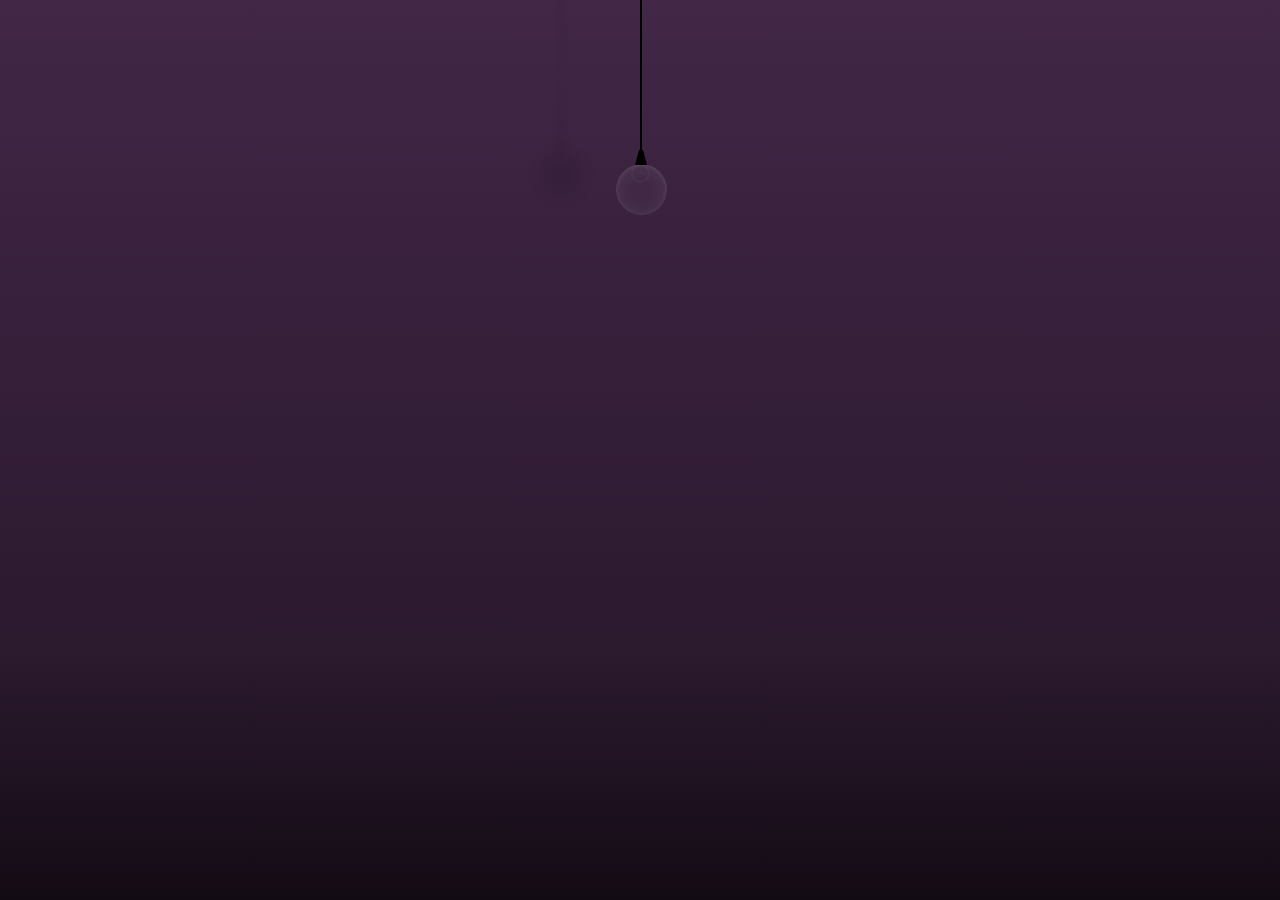
<file: index.html>
﻿<!DOCTYPE html>
<html>
<head>
<meta http-equiv="Content-Type" content="text/html; charset=utf-8" />
<meta name="viewport" content="width=device-width,initial-scale=1.0,maximum-scale=1.0,minimum-scale=1.0,user-scalable=0">
<title>Fantasy</title>
<link rel="shortcut icon" href="img/apple.ico" type="image/x-icon"/>
<link rel="stylesheet" href="css/index/style.css" />
</head>
<body ondragstart="window.event.returnValue=false"  oncontextmenu="window.event.returnValue=false" onselectstart="event.returnValue=false">
<div id="lampadario">
  <input type="radio" name="switch" value="on" />
  <input type="radio" name="switch" value="off" checked="checked" />
  <label for="switch"></label>
  <div id="filo"></div>
  <div id="lampadina">
    <div id="sorpresa">
      <div id="footer">
        <a href="homepage.html">Click Here!</a>
      </div>
    </div>
  </div>
</div>
</body>
</html>
</file>
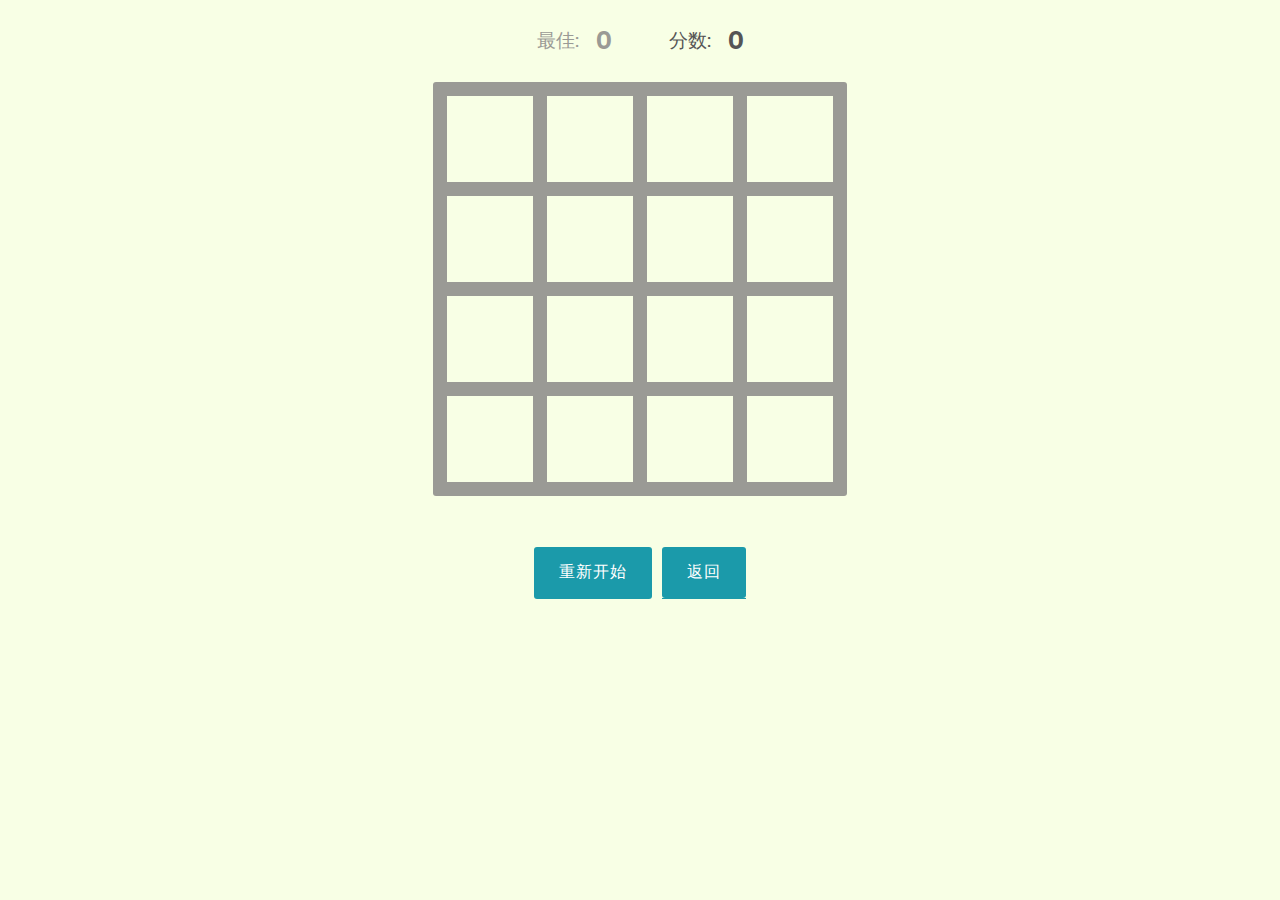
<file: 2048.html>
<!DOCTYPE html>
<html>
<head>
<meta http-equiv="Content-Type" content="text/html; charset=utf-8" />
<meta name="viewport" content="width=device-width,initial-scale=1.0,maximum-scale=1.0,minimum-scale=1.0,user-scalable=0">

<title>2048</title>

<link rel="shortcut icon" href="img/apple.ico" type="image/x-icon"/>
<link rel="stylesheet" href="css/2048/reset.min.css">
<link rel="stylesheet" href="css/2048/style.css">

</head>

<body ondragstart="window.event.returnValue=false"  oncontextmenu="window.event.returnValue=false" onselectstart="event.returnValue=false">

<div class="container">
	<div class="scores">
		<div class="score-container best-score">
			最佳: 
			<div class="score">
				<div id="bestScore">0</div>
			</div>
		</div>
		<div class="score-container">
			分数: 
			<div class="score">
				<div id="score">0</div>
				<div class="add" id="add"></div>
			</div>
		</div>
	</div>
	<div class="game">
		<div id="tile-container" class="tile-container"></div>
		<div class="end" id="end"><button class="btn not-recommended__item js-restart-btn" id="try-again">再试一次</button></div>
	</div>

	<div class="not-recommended">
		<button class="btn not-recommended__item js-restart-btn" id="restart">重新开始</button><br/>
		<a href="homepage.html"><button class="btn not-recommended__item js-restart-btn">返回</button></a>
	</div>

</div>

<script src="js/2048/index.js"></script>

</body>
</html>
</file>
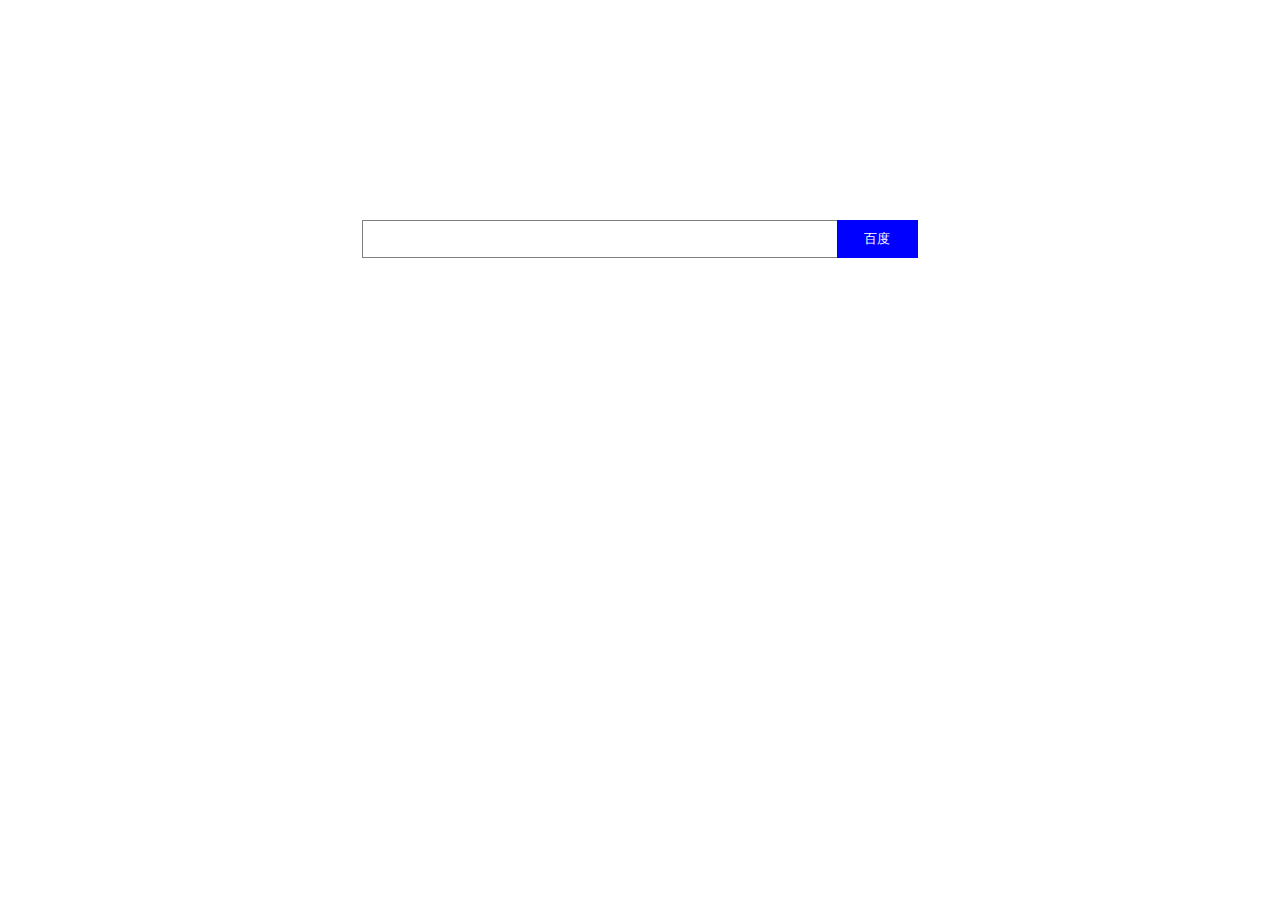
<file: baidu.html>
<!DOCTYPE html>
<html lang="en">
<head>
    <meta charset="UTF-8">
    <meta name="viewport" content="width=device-width, initial-scale=1.0, maximum-scale=1.0, user-scalable=0">
    <title>百度一下，你就知道</title>
	<link rel="shortcut icon" href="img/baidu.ico" type="image/x-icon"/>
    <link rel="stylesheet" href="css/baidu/baidu.css">
</head>
<body ondragstart="window.event.returnValue=false"  oncontextmenu="window.event.returnValue=false" onselectstart="event.returnValue=false">
    <section>
        <div id="box">
            <sapn class="center">
                <span class="center_left">
                    <input id="input" type="text" v-model="t1" @keydown="get($event)" @keydown.down="changeDown()" @keydown.up.prevent="changeUp()"/>
                </span>
                <span class="center_right">
                    <input type="button" value="百度" @click="search()">
                </span>
            </sapn>
        </div>
    </section>
	<!--baidu-->
	<script src="js/baidu/vue.js"></script>
	<script src="js/baidu/vue-resource.js"></script>
	<script src="js/baidu/baidu.js"></script>
</body>
</html>
</file>
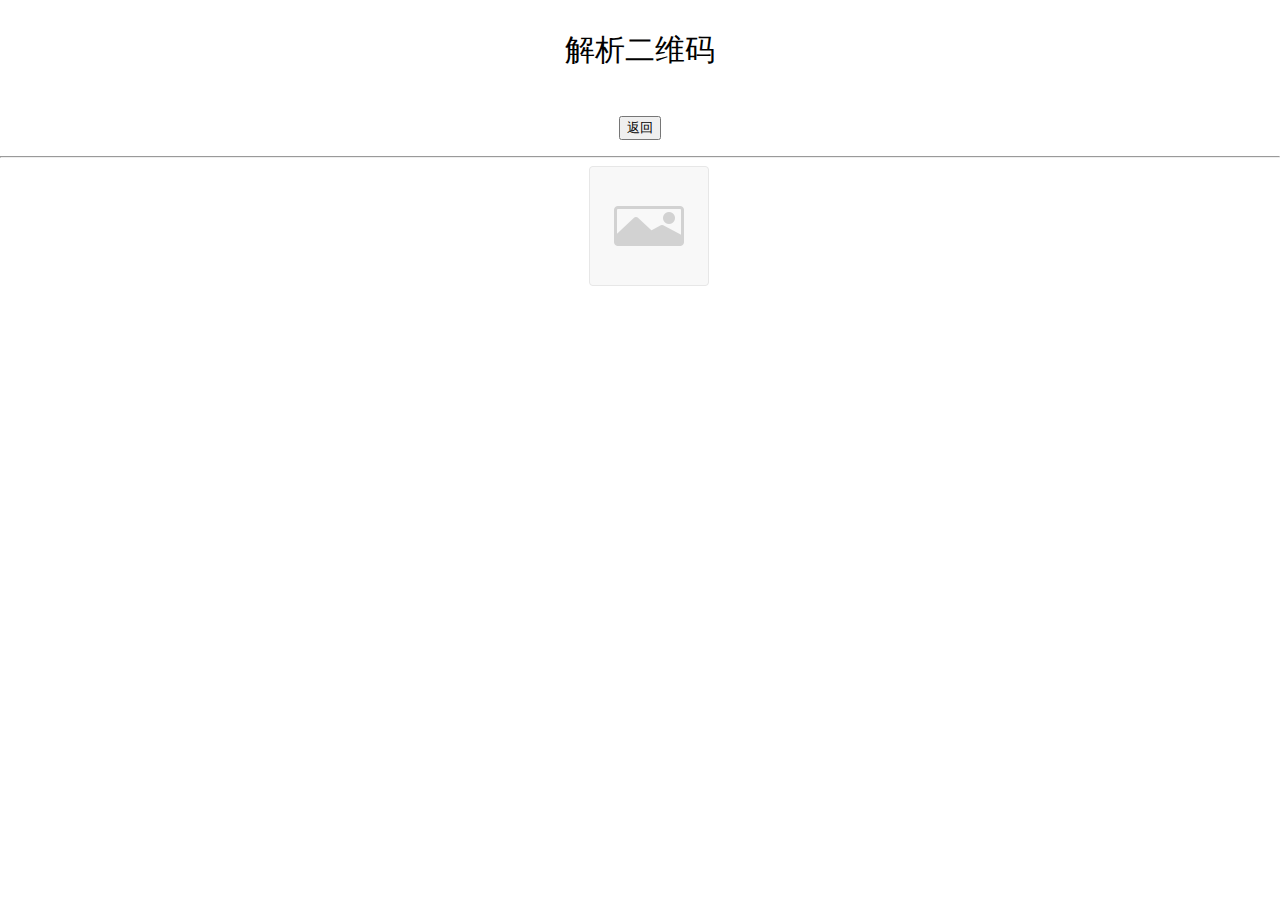
<file: DistinguishQRcode.html>
<!DOCTYPE html>
<html>
	<head>
		<meta http-equiv="Content-Type" content="text/html; charset=utf-8" />
		<meta name="viewport" content="width=device-width,initial-scale=1.0,maximum-scale=1.0,minimum-scale=1.0,user-scalable=0">

		<title>识别二维码</title>
		
		<link rel="shortcut icon" href="img/apple.ico" type="image/x-icon"/>
		
		<style type="text/css">
			
			body{margin: 0;}
			.module-content{
				width: 100%;
				color: #000;
				margin: 0 auto;
			}
			a:link,a:visited{
			 text-decoration:none;
			}
			.module-head{
				text-align: center;
				font-weight: 500;
				margin: 0;
				font-size: 30px;
				height: 100px;
				line-height: 100px;
				color: #000;
			}			
			.url-box{
				height: 30px;
				line-height: 30px;
				font-size: 14px;
			}
			#file{
				position: absolute;
				width: 120px;
				height: 120px;
				opacity: 0;
				top: 0;
				left: 0;
				overflow: hidden;
				z-index: 1;
			}
		</style>
	</head>
	<body>
		<div class="module-content">
			<!--解析二维码-->
			<h1 class="module-head">解析二维码</h1>
			<p style="text-align: center;">
			<a href="homepage.html"><button>返回</button></a>
			</p>
			<hr/>		
			<div style="position: fixed;left: 46%;">				
				<div style="position: absolute;">
					<img style="width: 120px;height: 120px;" src="img/tu.png"/>
					<input type="file" onChange="getUrl(this,'file-url')" name="" id="file" value="" />
					<p class="url-box" id="urlBox"></p>
				</div>
			</div>			
		</div>
		
		<script src="js/QRcode/llqrcode.js" type="text/javascript" charset="utf-8"></script>
		<script src="js/QRcode/analyticCode.js" type="text/javascript" charset="utf-8"></script>
		<script type="text/javascript">
			function getUrl(e,param){
				analyticCode.getUrl(param,e,function(url1,url2){
					e.nextElementSibling.innerHTML = url1;
					e.previousElementSibling.src = url2;
				});
			}
		</script>
	</body>
</html>
</file>
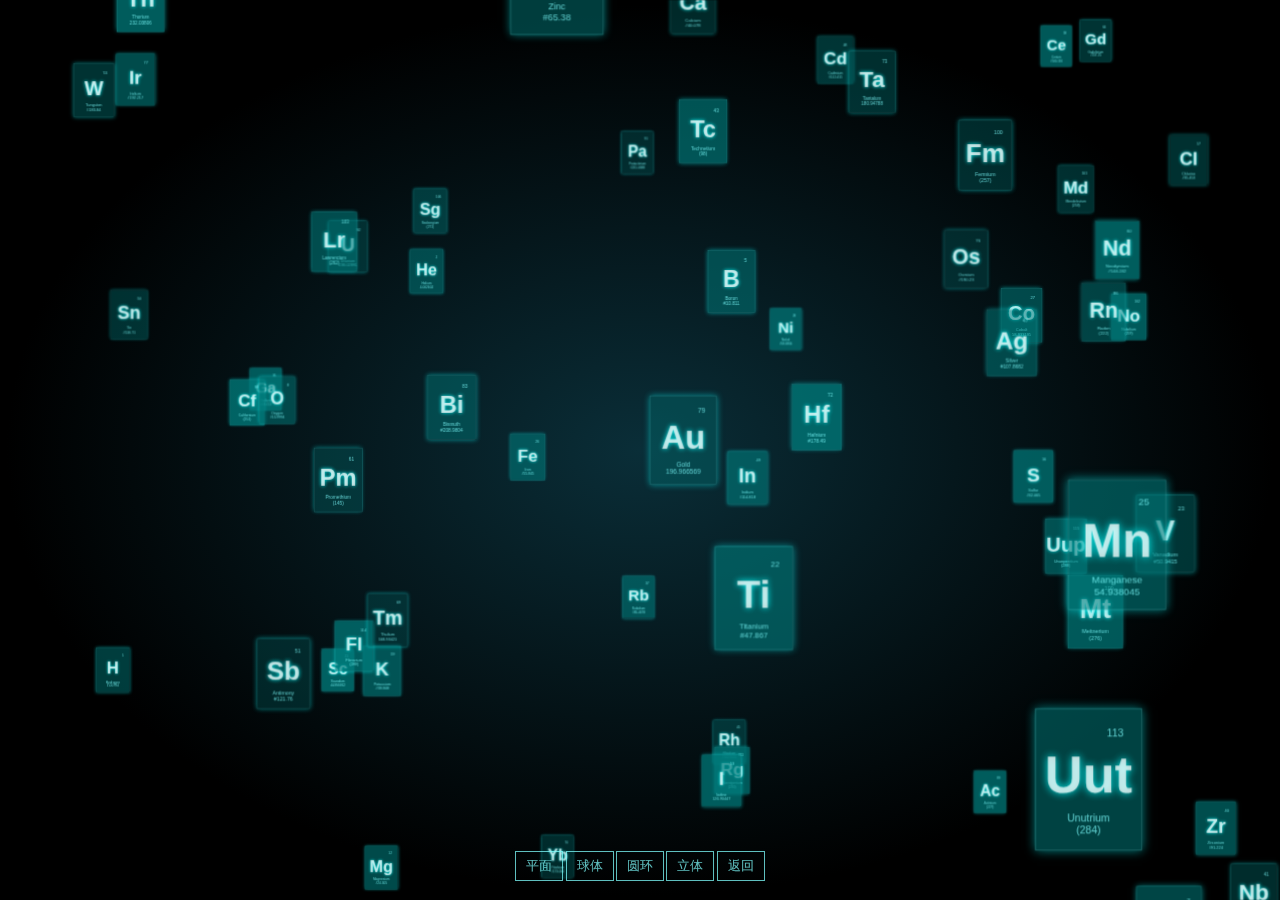
<file: elements.html>
<!DOCTYPE html>
<html>
<head>
<meta http-equiv="Content-Type" content="text/html; charset=utf-8" />
<meta name="viewport" content="width=device-width,initial-scale=1.0,maximum-scale=1.0,minimum-scale=1.0,user-scalable=0">

<title>Elements</title>

<link rel="shortcut icon" href="img/apple.ico" type="image/x-icon"/>

<style>
html, body{height: 100%;}

body{
	background: #0f3854;
	background: -webkit-radial-gradient(center ellipse, #0a2e38 0%, #000000 70%);
	background: radial-gradient(ellipse at center, #0a2e38 0%, #000000 70%);
	background-size: 100%;
	margin: 0;
	font-family: Helvetica, sans-serif;;
	overflow: hidden;}

a{color: #ffffff;}

#info{
	position: absolute;
	width: 100%;
	color: #ffffff;
	padding: 5px;
	font-family: Monospace;
	font-size: 13px;
	font-weight: bold;
	text-align: center;
	z-index: 1;}

#menu{
	position: absolute;
	bottom: 20px;
	width: 100%;
	text-align: center;
	font-family: verdana,Tahoma,Arial,Hei,"Microsoft Yahei",SimHei;}

.element{
	width: 120px;
	height: 160px;
	box-shadow: 0px 0px 12px rgba(0,255,255,0.5);
	border: 1px solid rgba(127,255,255,0.25);
	text-align: center;
	cursor: default;}

.element:hover{
	box-shadow: 0px 0px 12px rgba(0,255,255,0.75);
	border: 1px solid rgba(127,255,255,0.75);}

	.element .number{
		position: absolute;
		top: 20px;
		right: 20px;
		font-size: 12px;
		color: rgba(127,255,255,0.75);	}

	.element .symbol{
		position: absolute;
		top: 40px;
		left: 0px;
		right: 0px;
		font-size: 60px;
		font-weight: bold;
		color: rgba(255,255,255,0.75);
		text-shadow: 0 0 10px rgba(0,255,255,0.95);	}

	.element .details{
		position: absolute;
		bottom: 15px;
		left: 0px;
		right: 0px;
		font-size: 12px;
		color: rgba(127,255,255,0.75);	}

button{
	color: rgba(127,255,255,0.75);
	background: transparent;
	outline: 1px solid rgba(127,255,255,0.75);
	border: 0px;
	padding: 5px 10px;
	cursor: pointer;}
button:hover{background-color: rgba(0,255,255,0.5);}
button:active{color: #000000;background-color: rgba(0,255,255,0.75);}
</style>
</head>
<body ondragstart="window.event.returnValue=false"  oncontextmenu="window.event.returnValue=false" onselectstart="event.returnValue=false"> 
<script src="js/elements/four.min.js" ></script>
<script src="js/elements/tween.min.js" ></script>
<script src="js/elements/TrackballControls.js" ></script>
<script src="js/elements/CSS3DRenderer.js" ></script>

<div id="container"></div>
<div id="menu">
<button id="table">平面</button>
<button id="sphere">球体</button>
<button id="helix">圆环</button>
<button id="grid">立体</button>
<a href="homepage.html"><button>返回</button></a>
</div>

<script>

var table = [
	"H", "Hydrogen", "1.00794", 1, 1,
	"He", "Helium", "4.002602", 18, 1,
	"Li", "Lithium", "#6.941", 1, 2,
	"Be", "Beryllium", "9.012182", 2, 2,
	"B", "Boron", "#10.811", 13, 2,
	"C", "Carbon", "#12.0107", 14, 2,
	"N", "Nitrogen", "#14.0067", 15, 2,
	"O", "Oxygen", "#15.9994", 16, 2,
	"F", "Fluorine", "18.9984032", 17, 2,
	"Ne", "Neon", "#20.1797", 18, 2,
	"Na", "Sodium", "22.98976...", 1, 3,
	"Mg", "Magnesium", "#24.305", 2, 3,
	"Al", "Aluminium", "26.9815386", 13, 3,
	"Si", "Silicon", "#28.0855", 14, 3,
	"P", "Phosphorus", "30.973762", 15, 3,
	"S", "Sulfur", "#32.065", 16, 3,
	"Cl", "Chlorine", "#35.453", 17, 3,
	"Ar", "Argon", "#39.948", 18, 3,
	"K", "Potassium", "#39.948", 1, 4,
	"Ca", "Calcium", "#40.078", 2, 4,
	"Sc", "Scandium", "44.955912", 3, 4,
	"Ti", "Titanium", "#47.867", 4, 4,
	"V", "Vanadium", "#50.9415", 5, 4,
	"Cr", "Chromium", "#51.9961", 6, 4,
	"Mn", "Manganese", "54.938045", 7, 4,
	"Fe", "Iron", "#55.845", 8, 4,
	"Co", "Cobalt", "58.933195", 9, 4,
	"Ni", "Nickel", "#58.6934", 10, 4,
	"Cu", "Copper", "#63.546", 11, 4,
	"Zn", "Zinc", "#65.38", 12, 4,
	"Ga", "Gallium", "#69.723", 13, 4,
	"Ge", "Germanium", "#72.63", 14, 4,
	"As", "Arsenic", "#74.9216", 15, 4,
	"Se", "Selenium", "#78.96", 16, 4,
	"Br", "Bromine", "#79.904", 17, 4,
	"Kr", "Krypton", "#83.798", 18, 4,
	"Rb", "Rubidium", "#85.4678", 1, 5,
	"Sr", "Strontium", "#87.62", 2, 5,
	"Y", "Yttrium", "88.90585", 3, 5,
	"Zr", "Zirconium", "#91.224", 4, 5,
	"Nb", "Niobium", "92.90628", 5, 5,
	"Mo", "Molybdenum", "#95.96", 6, 5,
	"Tc", "Technetium", "(98)", 7, 5,
	"Ru", "Ruthenium", "#101.07", 8, 5,
	"Rh", "Rhodium", "#102.9055", 9, 5,
	"Pd", "Palladium", "#106.42", 10, 5,
	"Ag", "Silver", "#107.8682", 11, 5,
	"Cd", "Cadmium", "#112.411", 12, 5,
	"In", "Indium", "#114.818", 13, 5,
	"Sn", "Tin", "#118.71", 14, 5,
	"Sb", "Antimony", "#121.76", 15, 5,
	"Te", "Tellurium", "127.6", 16, 5,
	"I", "Iodine", "126.90447", 17, 5,
	"Xe", "Xenon", "#131.293", 18, 5,
	"Cs", "Caesium", "#132.9054", 1, 6,
	"Ba", "Barium", "#132.9054", 2, 6,
	"La", "Lanthanum", "138.90547", 4, 9,
	"Ce", "Cerium", "#140.116", 5, 9,
	"Pr", "Praseodymium", "140.90765", 6, 9,
	"Nd", "Neodymium", "#144.242", 7, 9,
	"Pm", "Promethium", "(145)", 8, 9,
	"Sm", "Samarium", "#150.36", 9, 9,
	"Eu", "Europium", "#151.964", 10, 9,
	"Gd", "Gadolinium", "#157.25", 11, 9,
	"Tb", "Terbium", "158.92535", 12, 9,
	"Dy", "Dysprosium", "162.5", 13, 9,
	"Ho", "Holmium", "164.93032", 14, 9,
	"Er", "Erbium", "#167.259", 15, 9,
	"Tm", "Thulium", "168.93421", 16, 9,
	"Yb", "Ytterbium", "#173.054", 17, 9,
	"Lu", "Lutetium", "#174.9668", 18, 9,
	"Hf", "Hafnium", "#178.49", 4, 6,
	"Ta", "Tantalum", "180.94788", 5, 6,
	"W", "Tungsten", "#183.84", 6, 6,
	"Re", "Rhenium", "#186.207", 7, 6,
	"Os", "Osmium", "#190.23", 8, 6,
	"Ir", "Iridium", "#192.217", 9, 6,
	"Pt", "Platinum", "#195.084", 10, 6,
	"Au", "Gold", "196.966569", 11, 6,
	"Hg", "Mercury", "#200.59", 12, 6,
	"Tl", "Thallium", "#204.3833", 13, 6,
	"Pb", "Lead", "207.2", 14, 6,
	"Bi", "Bismuth", "#208.9804", 15, 6,
	"Po", "Polonium", "(209)", 16, 6,
	"At", "Astatine", "(210)", 17, 6,
	"Rn", "Radon", "(222)", 18, 6,
	"Fr", "Francium", "(223)", 1, 7,
	"Ra", "Radium", "(226)", 2, 7,
	"Ac", "Actinium", "(227)", 4, 10,
	"Th", "Thorium", "232.03806", 5, 10,
	"Pa", "Protactinium", "#231.0588", 6, 10,
	"U", "Uranium", "238.02891", 7, 10,
	"Np", "Neptunium", "(237)", 8, 10,
	"Pu", "Plutonium", "(244)", 9, 10,
	"Am", "Americium", "(243)", 10, 10,
	"Cm", "Curium", "(247)", 11, 10,
	"Bk", "Berkelium", "(247)", 12, 10,
	"Cf", "Californium", "(251)", 13, 10,
	"Es", "Einstenium", "(252)", 14, 10,
	"Fm", "Fermium", "(257)", 15, 10,
	"Md", "Mendelevium", "(258)", 16, 10,
	"No", "Nobelium", "(259)", 17, 10,
	"Lr", "Lawrencium", "(262)", 18, 10,
	"Rf", "Rutherfordium", "(267)", 4, 7,
	"Db", "Dubnium", "(268)", 5, 7,
	"Sg", "Seaborgium", "(271)", 6, 7,
	"Bh", "Bohrium", "(272)", 7, 7,
	"Hs", "Hassium", "(270)", 8, 7,
	"Mt", "Meitnerium", "(276)", 9, 7,
	"Ds", "Darmstadium", "(281)", 10, 7,
	"Rg", "Roentgenium", "(280)", 11, 7,
	"Cn", "Copernicium", "(285)", 12, 7,
	"Uut", "Unutrium", "(284)", 13, 7,
	"Fl", "Flerovium", "(289)", 14, 7,
	"Uup", "Ununpentium", "(288)", 15, 7,
	"Lv", "Livermorium", "(293)", 16, 7,
	"Uus", "Ununseptium", "(294)", 17, 7,
	"Uuo", "Ununoctium", "(294)", 18, 7];

var camera, scene, renderer;
var controls;

var objects = [];
var targets = { table: [], sphere: [], helix: [], grid: [] };

init();
animate();

function init() {

	camera = new THREE.PerspectiveCamera( 40, window.innerWidth / window.innerHeight, 1, 10000 );
	camera.position.z = 3000;

	scene = new THREE.Scene();

	// table

	for ( var i = 0; i < table.length; i += 5 ) {

		var element = document.createElement( 'div' );
		element.className = 'element';
		element.style.backgroundColor = 'rgba(0,127,127,' + ( Math.random() * 0.5 + 0.25 ) + ')';

		var number = document.createElement( 'div' );
		number.className = 'number';
		number.textContent = (i/5) + 1;
		element.appendChild( number );

		var symbol = document.createElement( 'div' );
		symbol.className = 'symbol';
		symbol.textContent = table[ i ];
		element.appendChild( symbol );

		var details = document.createElement( 'div' );
		details.className = 'details';
		details.innerHTML = table[ i + 1 ] + '<br>' + table[ i + 2 ];
		element.appendChild( details );

		var object = new THREE.CSS3DObject( element );
		object.position.x = Math.random() * 4000 - 2000;
		object.position.y = Math.random() * 4000 - 2000;
		object.position.z = Math.random() * 4000 - 2000;
		scene.add( object );

		objects.push( object );

		//

		var object = new THREE.Object3D();
		object.position.x = ( table[ i + 3 ] * 140 ) - 1330;
		object.position.y = - ( table[ i + 4 ] * 180 ) + 990;

		targets.table.push( object );}

	// sphere

	var vector = new THREE.Vector3();

	for ( var i = 0, l = objects.length; i < l; i ++ ) {

		var phi = Math.acos( -1 + ( 2 * i ) / l );
		var theta = Math.sqrt( l * Math.PI ) * phi;

		var object = new THREE.Object3D();

		object.position.x = 800 * Math.cos( theta ) * Math.sin( phi );
		object.position.y = 800 * Math.sin( theta ) * Math.sin( phi );
		object.position.z = 800 * Math.cos( phi );

		vector.copy( object.position ).multiplyScalar( 2 );

		object.lookAt( vector );

		targets.sphere.push( object );}

	// helix

	var vector = new THREE.Vector3();

	for ( var i = 0, l = objects.length; i < l; i ++ ) {

		var phi = i * 0.175 + Math.PI;

		var object = new THREE.Object3D();

		object.position.x = 900 * Math.sin( phi );
		object.position.y = - ( i * 8 ) + 450;
		object.position.z = 900 * Math.cos( phi );

		vector.x = object.position.x * 2;
		vector.y = object.position.y;
		vector.z = object.position.z * 2;

		object.lookAt( vector );

		targets.helix.push( object );}

	// grid

	for ( var i = 0; i < objects.length; i ++ ) {

		var object = new THREE.Object3D();

		object.position.x = ( ( i % 5 ) * 400 ) - 800;
		object.position.y = ( - ( Math.floor( i / 5 ) % 5 ) * 400 ) + 800;
		object.position.z = ( Math.floor( i / 25 ) ) * 1000 - 2000;

		targets.grid.push( object );}

	//

	renderer = new THREE.CSS3DRenderer();
	renderer.setSize( window.innerWidth, window.innerHeight );
	renderer.domElement.style.position = 'absolute';
	document.getElementById( 'container' ).appendChild( renderer.domElement );

	//

	controls = new THREE.TrackballControls( camera, renderer.domElement );
	controls.rotateSpeed = 0.5;
	controls.minDistance = 500;
	controls.maxDistance = 6000;
	controls.addEventListener( 'change', render );

	var button = document.getElementById( 'table' );
	button.addEventListener( 'click', function ( event ) {

		transform( targets.table, 2000 );

	}, false );

	var button = document.getElementById( 'sphere' );
	button.addEventListener( 'click', function ( event ) {

		transform( targets.sphere, 2000 );

	}, false );

	var button = document.getElementById( 'helix' );
	button.addEventListener( 'click', function ( event ) {

		transform( targets.helix, 2000 );

	}, false );

	var button = document.getElementById( 'grid' );
	button.addEventListener( 'click', function ( event ) {

		transform( targets.grid, 2000 );

	}, false );

	transform( targets.table, 5000 );

	//

	window.addEventListener( 'resize', onWindowResize, false );}

function transform( targets, duration ) {

	TWEEN.removeAll();

	for ( var i = 0; i < objects.length; i ++ ) {

		var object = objects[ i ];
		var target = targets[ i ];

		new TWEEN.Tween( object.position )
			.to( { x: target.position.x, y: target.position.y, z: target.position.z }, Math.random() * duration + duration )
			.easing( TWEEN.Easing.Exponential.InOut )
			.start();

		new TWEEN.Tween( object.rotation )
			.to( { x: target.rotation.x, y: target.rotation.y, z: target.rotation.z }, Math.random() * duration + duration )
			.easing( TWEEN.Easing.Exponential.InOut )
			.start();}

	new TWEEN.Tween( this )
		.to( {}, duration * 2 )
		.onUpdate( render )
		.start();}

function onWindowResize() {

	camera.aspect = window.innerWidth / window.innerHeight;
	camera.updateProjectionMatrix();

	renderer.setSize( window.innerWidth, window.innerHeight );

	render();}

function animate() {

	requestAnimationFrame( animate );

	TWEEN.update();

	controls.update();}

function render() {	renderer.render( scene, camera );}

</script>
</body>
</html>
</file>
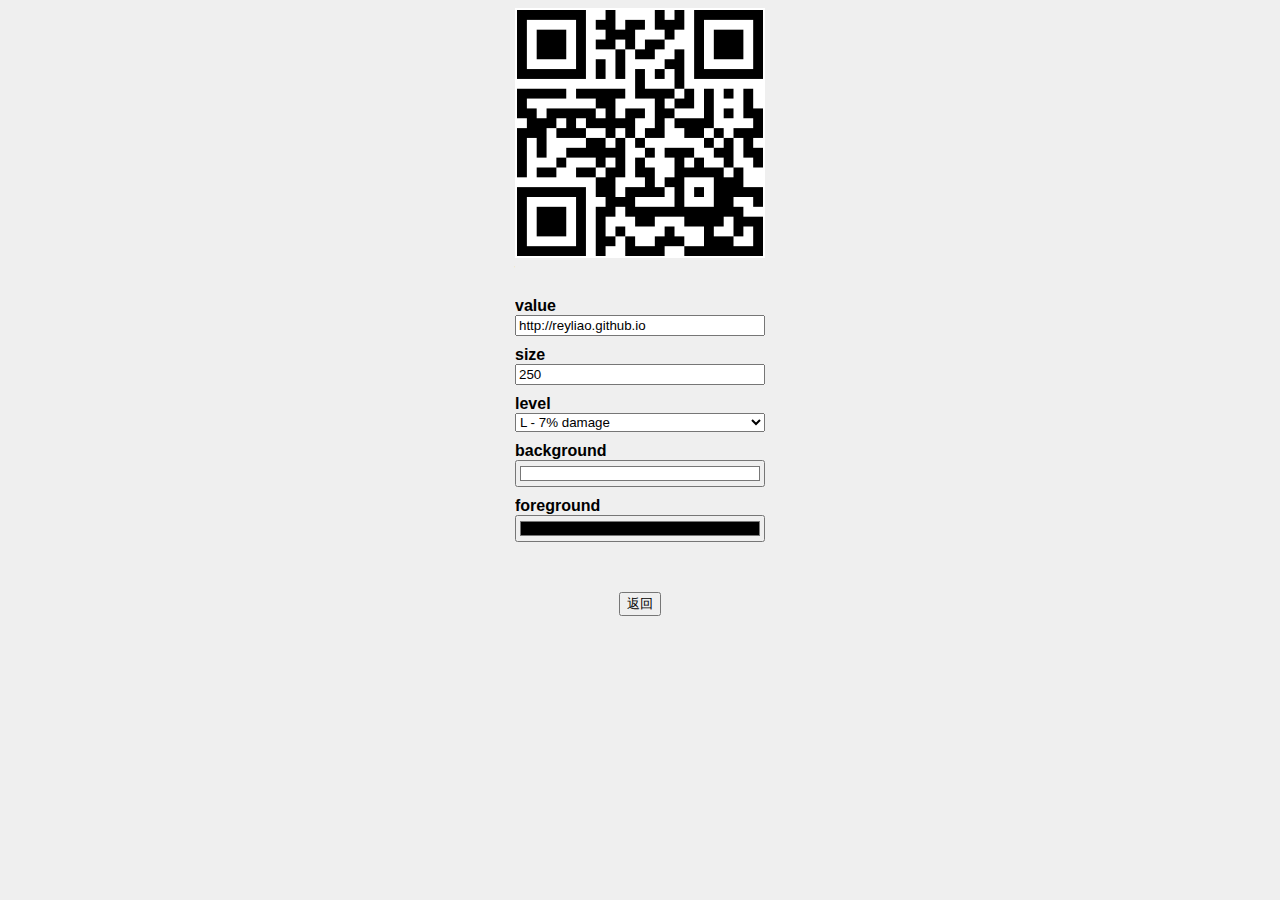
<file: GenerateQRcode.html>
<!DOCTYPE html>
<html lang="zh">
  <head>
  <meta http-equiv="Content-Type" content="text/html; charset=utf-8" />
  <meta name="viewport" content="width=device-width,initial-scale=1.0,maximum-scale=1.0,minimum-scale=1.0,user-scalable=0">
  
  <title>二维码生成</title>
  
  <link rel="shortcut icon" href="img/apple.ico" type="image/x-icon"/>
  <style>
html { height: 100%; font-family: sans-serif; }
body { display: -webkit-flex; display: flex; -webkit-flex-direction: column; flex-direction: column; height: calc(100% - 100px); background-color: #EFEFEF; }
*, :after, :before { box-sizing: border-box; }
main { display: -webkit-flex; display: flex; -webkit-align-items: center; align-items: center; -webkit-justify-content: center; justify-content: center; height: 100%; }
main section { min-width: 250px; max-width: 50%; height: 100%; text-align: center; }
main img { border: 2px solid #fff; }
main form { padding: 25px 0 50px 0; text-align: left; }
main form label { display: block; margin-top: 10px; font-weight: bold; }
main form input,  main form select { width: 100%; }
 main form input:invalid {
 outline: 2px solid #f00;
 color: #f00;
}
  </style>
  </head>
  <body>
<main>
	<section> <img id="qrious">
		<form autocomplete="off">
			<label> value
				<input type="text" name="value" value="http://reyliao.github.io" spellcheck="false">
			</label>
			<label> size
				<input type="number" name="size" placeholder="100" min="100" max="1000" value="250">
			</label>
			<label> level
				<select name="level">
					<option value="L">L - 7% damage</option>
					<option value="M">M - 15% damage</option>
					<option value="Q">Q - 25% damage</option>
					<option value="H">H - 30% damage</option>
				</select>
			</label>
			<label> background
				<input type="color" name="background" value="#ffffff">
			</label>
			<label> foreground
				<input type="color" name="foreground" value="#000000">
			</label>
		</form>
		<a href="homepage.html"><button>返回</button></a>
	</section>
</main>
<script src="js/QRcode/qrious.js"></script> 
<script>
	  (function() {
	    var $background = document.querySelector('main form [name="background"]')
	    var $foreground = document.querySelector('main form [name="foreground"]')
	    var $level = document.querySelector('main form [name="level"]')
	    var $section = document.querySelector('main section')
	    var $size = document.querySelector('main form [name="size"]')
	    var $value = document.querySelector('main form [name="value"]')

	    var qr = window.qr = new QRious({
	      element: document.getElementById('qrious'),
	      size: 250,
	      value: 'http://reyliao.github.io'
	    })

	    $background.addEventListener('change', function() {
	      qr.background = $background.value || null
	    })

	    $foreground.addEventListener('change', function() {
	      qr.foreground = $foreground.value || null
	    })

	    $level.addEventListener('change', function() {
	      qr.level = $level.value
	    })

	    $size.addEventListener('change', function() {
	      if (!$size.validity.valid) {
	        return
	      }

	      qr.size = $size.value || null

	      $section.style.minWidth = qr.size + 'px'
	    })

	    $value.addEventListener('input', function() {
	      qr.value = $value.value
	    })
	  })()
	</script>
</body>
</html>
</file>
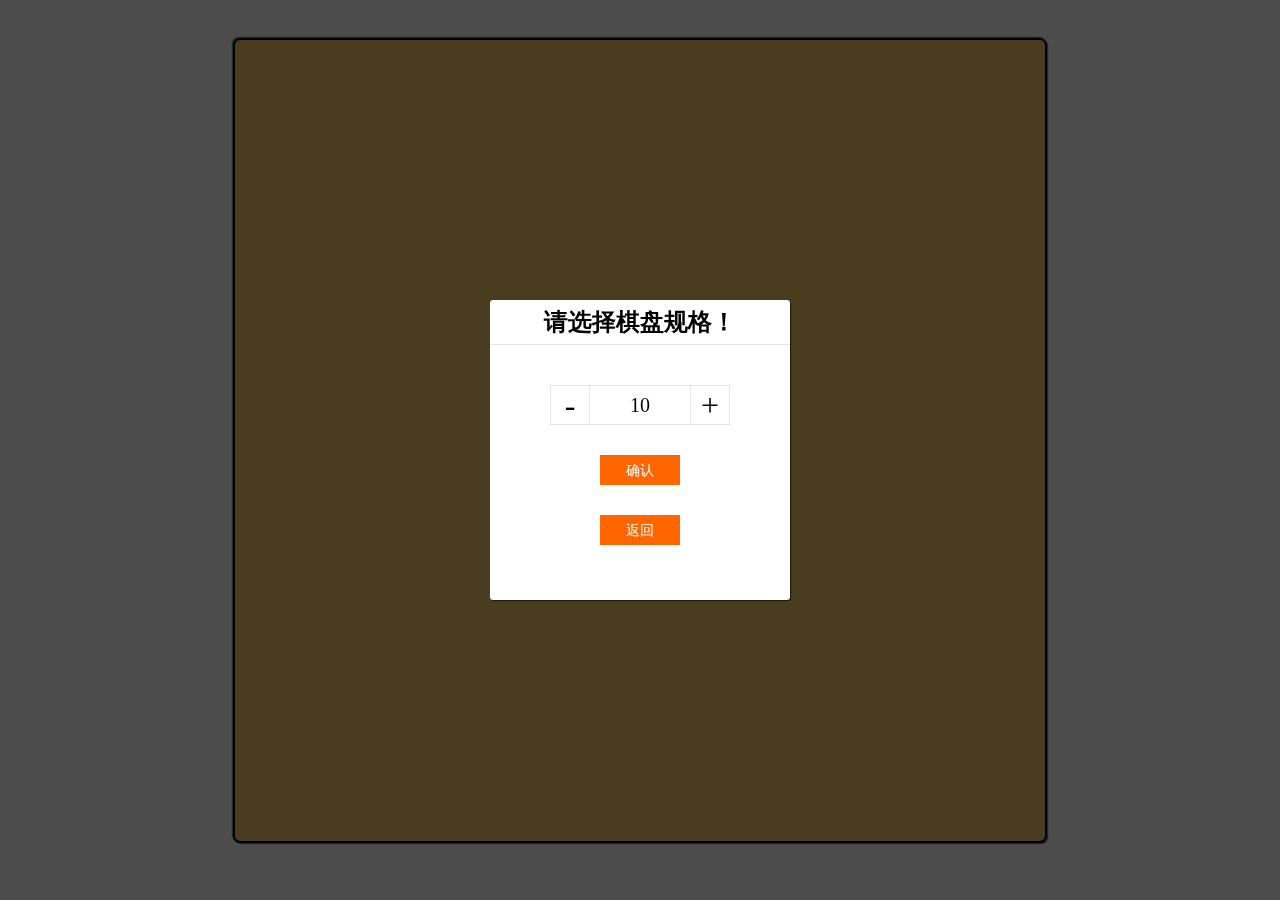
<file: gobang.html>
<!DOCTYPE html>
<html>
<head>
	<meta http-equiv="Content-Type" content="text/html; charset=utf-8" />
	<meta name="viewport" content="width=device-width,initial-scale=1.0,maximum-scale=1.0,minimum-scale=1.0,user-scalable=0">

	<title>五子棋</title>
	
	<link rel="shortcut icon" href="img/apple.ico" type="image/x-icon"/>

	<style>
		html,body,section,div,p{
			padding: 0;
			margin: 0;
			font-size: 12px;
		}
		body{
			width: 100%;
			height: 100%;
			position: fixed;
		}
		#chessboard{
			width: 90vmin;
			min-height: 89vmin;
			margin: calc(50vh - 46vmin + 2px) auto;
			background: #f5ca69;
			border: 2px solid #000;
			border-radius: 7px;
			-webkit-box-shadow: .1rem .1rem .05rem rgba(0,0,0,.5),   
                         -.1rem -.1rem .05rem rgba(0,0,0,.5) ;   
    		box-shadow: .1rem .1rem .05rem rgba(0,0,0,.5),   
                         -.1rem -.1rem .05rem rgba(0,0,0,.5) ; 
		}
		#chessboard::after {
		    content: "";
		    display: block;
		    height: 0;
		    clear: both;
		    visibility: hidden;
		}
		#chessboard div{
			width: calc(9vmin - 2px);
			height: calc(9vmin - 2px);
			float: left;
			border: 1px solid #000;
			border-radius: 5px;
		}
		#chessboard div p{
		    width: 97%;
		    height: 97%;
		    margin: 1.5% auto;
			border-radius: 100%;
		}
		.white{
			background: -webkit-radial-gradient(at 35% 35%,#FFF,#CCC,#FFF);
		    background: -o-radial-gradient(at 35% 35%,#FFF,#CCC,#FFF); 
		    background: -moz-radial-gradient(at 35% 35%,#FFF,#CCC,#FFF); 
		    background: radial-gradient(at 35% 35%,#FFF,#CCC,#FFF); 
			box-shadow: .1rem .1rem .05rem rgba(0,0,0,.5);
		}
		.black{
			background: -webkit-radial-gradient(at 30% 30%,#999 -13%,#000 35%,#999 200%);
		    background: -o-radial-gradient(at 30% 30%,#999 -13%,#000 35%,#999 200%); 
		    background: -moz-radial-gradient(at 30% 30%,#999 -13%,#000 35%,#999 200%); 
		    background: radial-gradient(at 30% 30%,#999 -13%,#000 35%,#999 200%); 
			box-shadow: .1rem .1rem .05rem rgba(0,0,0,.5);
		}
		#mask{
			width: 100%;
			height: 100vh;
			position: fixed;
			top: 0;
			left: 0;
			background-color: rgba(0,0,0,.7);
		}
		.conBox{
			display: block;
			width: 300px;
			height: 300px;
			position: absolute;
			top: 0;
			left: 0;
			right: 0;
			bottom: 0;
			margin: auto;
			background-color: #fff;
			border-radius: 3px;
			box-shadow: .1rem .1rem .05rem rgba(0,0,0,.5);
		}
		.conBox h1{
			width: 100%;
			float: left;
			margin: 0;
			line-height: 45px;
			text-align: center;
		}
		.conBox p{
			display: block;
			width: 40px;
			height: 40px;
			float: left;
			margin-top: 40px;
			font-size: 32px;
			text-align: center;
			line-height: 40px;
			cursor: pointer;
		}
		.conBox p:nth-child(2){
			margin-left: 60px;
		}
		.conBox p:nth-child(3){
			width: 100px;
			font-size: 20px;
			cursor: initial;
		}
		.conBox button{
			width: 80px;
			float: left;
			margin-top: 30px;
			margin-left: 110px;
			color: #fff;
			font-size: 14px;
			text-align: center;
			line-height: 28px;
			background-color: #f60;
			border: none;
			outline: none;
		}
		.clear::after{
			content: "";
			display: block;
			height: 0;
			clear: both;
			visibility: hidden;
		}
		.border,
		.borderTop,
		.borderBot
		{
			position: relative;
		}
		.border:after{
			content: " ";
		    width: 200%;
		    height: 200%;
		    position: absolute;
		    top: 0;
		    left: 0;
		    border: 1px solid rgba(0, 0, 0, 0.2);
		    -webkit-transform: scale(0.5);
		    transform: scale(0.5);
		    -webkit-transform-origin: 0 0;
		    transform-origin: 0 0;
		    box-sizing: border-box;
		}
		.borderBot:after{
		    content: " ";
		    position: absolute;
		    left: 0;
		    bottom: 0;
		    right: 0;
		    height: 1px;
		    border-bottom: 1px solid rgba(0, 0, 0, 0.2);
		    -webkit-transform-origin: 0 100%;
		    transform-origin: 0 100%;
		    -webkit-transform: scaleY(0.5);
		    transform: scaleY(0.5);
		}
		.borderTop:before{
			content: " ";
		    position: absolute;
		    left: 0; 
		    top: 0;
		    right: 0; 
		    height: 1px;
		    border-top: 1px solid rgba(0, 0, 0, 0.2);
		    -webkit-transform-origin: 0 0;
		    transform-origin: 0 0;
		    -webkit-transform: scaleY(0.5);
		    transform: scaleY(0.5);
		}
	</style>
	<script>
		window.onload=function(){
			var grid;
			var chessArr = [];
			var timer = 0;
			var lineNum = parseInt(gridNum.innerHTML);
			var box = document.getElementById('chessboard');
			var chessBox = box.getElementsByTagName('div');
			var submitBtn = document.getElementById('submitBtn');

			subBtn.onclick = function(){
				if ( lineNum > 8 ) {
					lineNum--;
				}
				gridNum.innerHTML = lineNum;
			}
			addBtn.onclick = function(){
				if ( lineNum < 14 ) {
					lineNum++;
				}
				gridNum.innerHTML = lineNum;
			}

			//棋盘初始化
			submitBtn.onclick = function(){
				var chessMaxNum = lineNum * lineNum;
				var chessWH = 90/lineNum;
				for (var i = 0; i < chessMaxNum; i++) {
					grid = document.createElement('div');
					grid.style.width = 'calc(' + chessWH + 'vmin - 2px)';
					grid.style.height = 'calc(' + chessWH + 'vmin - 2px)';
					grid.id=i;
					box.appendChild(grid);
					chessArr[i] = 0;

					grid.onclick = function(x){
						var index = x.target.id||x.target.parentNode.id;
						return playChess(index);
					};
					
				};
				mask.style.display = 'none';
			}

			//棋子对象
			function Chess(){
				this.color = 'white';
				this.site = 0;
				this.chessDom = function(){
					var dom = document.createElement('p');
					dom.setAttribute('class',this.color);
					return dom;
				}
				this.ligature = function(arr){
					var whiteChess = arr.map(function(s){
						return (s.color == 'white')?parseInt(s.site):0;
					});
					var blackChess = arr.map(function(s){
						return (s.color == 'black')?parseInt(s.site):0;
					});

					judge(whiteChess,'白子');
					judge(blackChess,'黑子');

					function judge(che,color){
						for (var i = 0;i < che.length;i++) {
							var x = che[i]%lineNum;
							var y = parseInt(che[i]/lineNum);
							if ( x <= lineNum - 5 && y <= lineNum - 5 && che[i] != 0 ) {
								if( che[i+1*lineNum+1] != 0 && che[i+2*lineNum+2] != 0 && che[i+3*lineNum+3] != 0 && che[i+4*lineNum+4] != 0 ){
									alert(color+'获胜!');
									location.replace(location);
									return true;
								}
							};
							if ( y <= lineNum - 5 && che[i] != 0 ) {
								if( che[i+1*lineNum] != 0 && che[i+2*lineNum] != 0 && che[i+3*lineNum] != 0 && che[i+4*lineNum] != 0 ){
									alert(color+'获胜!');
									location.replace(location);
									return true;
								}
							};
							if ( x >= 4 && y <= lineNum - 5 && che[i] != 0 ) {
								if( che[i+1*lineNum-1] != 0 && che[i+2*lineNum-2] != 0 && che[i+3*lineNum-3] != 0 && che[i+4*lineNum-4] != 0 ){
									alert(color+'获胜!');
									location.replace(location);
									return true;
								}
							};
							if ( x <= lineNum - 5 && che[i] != 0 ) {
								if( che[i+1] != 0 && che[i+2] != 0 && che[i+3] != 0 && che[i+4] != 0 ){
									alert(color+'获胜!');
									location.replace(location);
									return true;
								}
							};
						};
					}
				}
			} 

			function playChess(i){
				if(chessArr[i] == 0){
					timer++;
				    chessArr[i] = new Chess();
				    timer%2==0?chessArr[i].color = 'black':chessArr[i].color = 'white';
					chessArr[i].site = i;
					chessBox[i].appendChild(chessArr[i].chessDom());
					chessArr[i].ligature(chessArr);
				}else{
					alert('此处有子!');
				}
			}
			
		};
	</script>
</head>
<body ondragstart="window.event.returnValue=false"  oncontextmenu="window.event.returnValue=false" onselectstart="event.returnValue=false">
	<section id="chessboard" class="clear">
	</section>
	<section id="mask">
		<aside class="conBox">
			<h1 class="borderBot">请选择棋盘规格！</h1>
			<p id="subBtn" class="border">-</p>
			<p id="gridNum" value="10" class="borderTop borderBot">10</p>
			<p id="addBtn" class="border">+</p>
			<button id="submitBtn">确认</button>
			<a href="homepage.html"><button>返回</button></a>
		</aside>
	</section>
</body>
</html>
</file>
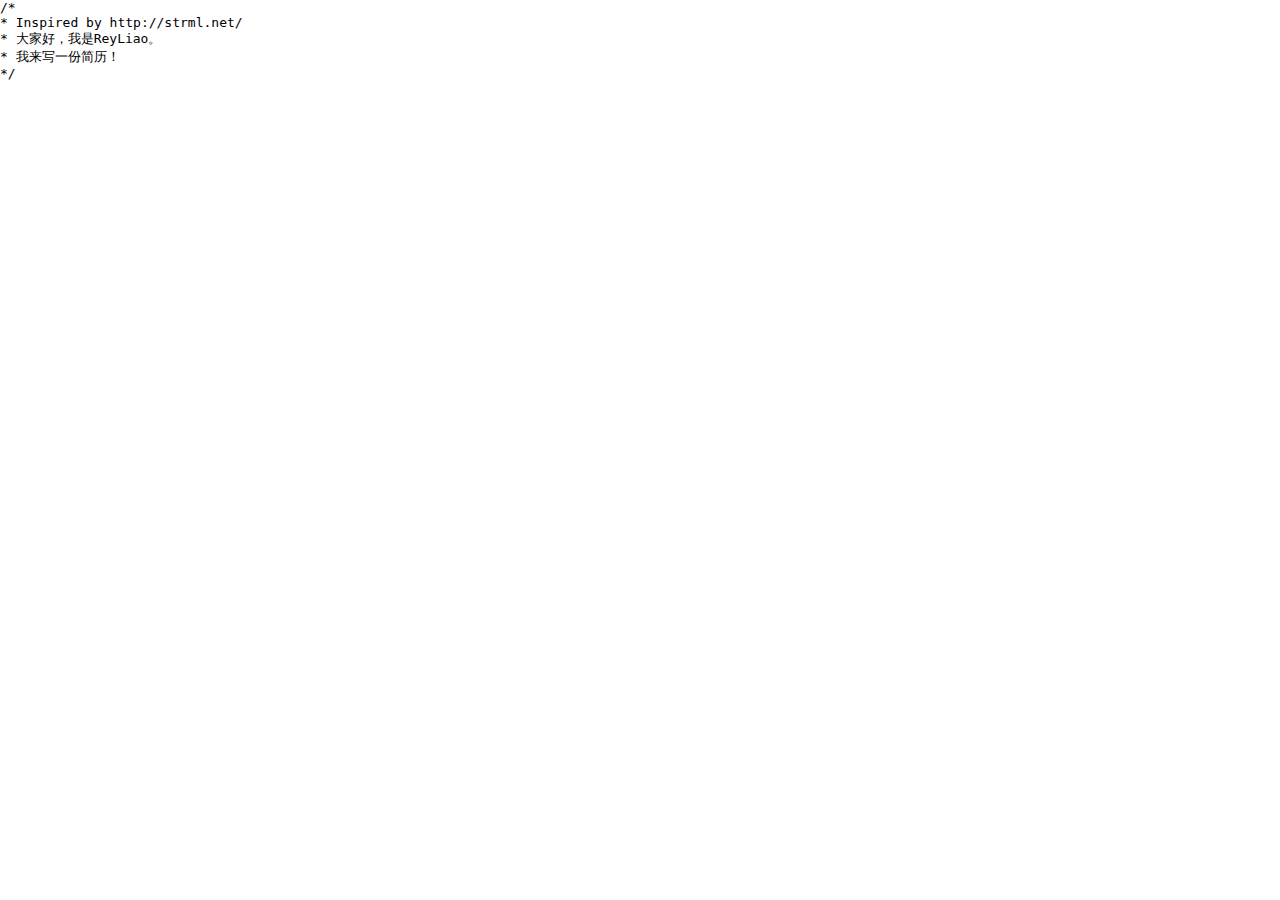
<file: resume.html>
<!DOCTYPE html>
<html>
<head>
<meta http-equiv="Content-Type" content="text/html; charset=utf-8" />
<meta name=viewport content="width=device-width,user-scalable=no,initial-scale=1,maximum-scale=1,minimum-scale=1">

<title>Resume</title>

<link rel=stylesheet href=css/resume/app.1.css>
<link rel="shortcut icon" href="img/apple.ico" type="image/x-icon"/>
</head>
<body ondragstart="window.event.returnValue=false"  oncontextmenu="window.event.returnValue=false" onselectstart="event.returnValue=false">
<div id=app>
</div>
<script type=text/javascript src=js/resume/manifest.1.js></script>
<script type=text/javascript src=js/resume/vendor.1.js></script>
<script type=text/javascript src=js/resume/app.1.js></script>
</body>
</html>
</file>
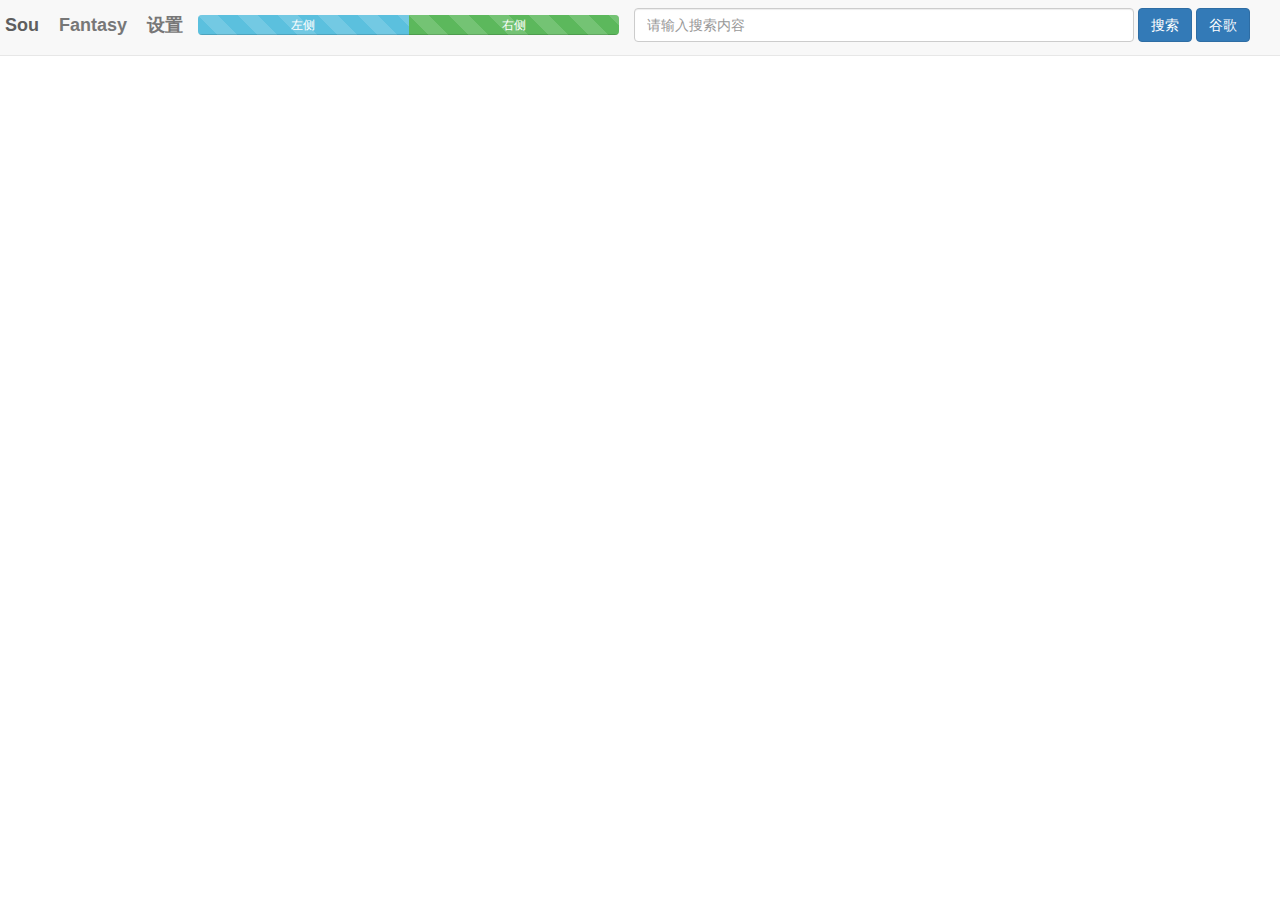
<file: sou.html>
<!--

  ,0W0OXNXKOko,.;kXXNNNXK0KNWMMMMMMMMMMMMNl ;XMK; .',,cd0NMMMMMMMMMMk.,0MMMMMXkxodXMMMMMW0kkkOKXX0O0OdoodkKXXNxckXX0Okl.
 .kWklO0dlc::cloxO0XNWWWMMMMMMMMMMMMMMMMM0, lNMO' :Okdc;;oKWMMMMWWMMk.,KMMMMWko;.oWMMMMMMMWX0O000xlll:;;:ldOXWWOoxOKWWWk
 oNk;oNNXKXXNWWWWWWMMMWWMMMMMMMMMMMMNNMMWx..kMWk..dWMMWXkl:ldxOKOKWNd.cNMMMWKkd'.xWMMMMMMMMMMMMMWKO0XXXKXXKKKKNNOodllONW
,Od.'kMMMMMMMMMMMMMMMNKXMMMMMMMMMMMXxOMMNl '0WK: .xMMMMMMWKkxkOkkXWK:.kMMMW00XX:.l0WMMMMMMMMMMMMMMN00NMMMMNXWWNWN0Kk,,xW
',  :XMMMMMMMMMMMMMMN0KWMWNWMMMMMMXl,kWMKo',ONx' .xMMMMMMMMMMMNkkWNd.cXMMNK0NM0;;dk0WMMMMMMMMMMMMMMW0xOWMMWKKWMMMMMW0;'o
   .OMMMMMMMMMMMMMMNOOWMWXKWMMMMMWk,;kWW0Ol,OXl. .xWMMMMMMMMMMKdONd.,0MWKokWMNl'xxcdXMMMMMMMMMMMMMMMWKdxXMMN0XMMMMMMMKl,
   lNMMMMMMMMMMMMMNOONMWKOKWMMMMMXdllkWWXKo,xk'.. :XMMMMMMMMMMklOk'.xWNd,;xXMK,;Kk''xWMMMMXKWMMMMMMMMMNkdKMM0ONMMMXkONXd
  .xMMMMMMMMMMMMMXk0WMMMkckNMMMMWOcxkOWWNNk;:;..  .kMMMMMMMMMWd....l0kl..cx0Mx.cNXc.;KMMMWolNMMMMMMMMMMWOd0WNk0MMMWKdlkK
  .xMMMNNMMMMMMWKk0WMMMMk'lXMMMMXl;kOOWWWW0;.....',oXMMMMMMMMNc   'clox:,xOKWd.oWWk'.xMMMNc:XMMMMMMMMMMMMKdkXkxXMMMMWd';
  .OMMMXXMMMMMN0OXMMMMMWx.,0MMMWk,c0xdO0KN0;.. .ldclkWMMMMMMMX: ...c0Nx,cOOKXo,dWMKl'cNMMX;.xWWWWMMMMMMMMMXxxkd0MMMMM0' 
  :XMMN0XMMWX00XWMMMMMW0l..xNKOo..;c,',;coo,   .ox::oXMMMMMNKo.  .:KWk'.:c;;;..:ddo;..d0Kk' lNWXNMMMMMMMMMMNOxoxNMMMMk. 
  oWMWKOXXOkkKWMMMMMMMNk;  ,dxdc'oKXd:o0XNNd;,..o0ccx0WMMWKc'. .,oxKO' ...'..:xxOOkd:..;c;  cNNk0MMMMMMMMMMMW0l:kNMMWo  
 '0MWXd:ccdKWMMMMMMWWMN0;..;0WNxoKWW0lxWMMMNd:,.dN0dxO0XKd'    ,kOk0l.:Okxl,:0WWMMMWK:.ox,..cNXdOMWWMMMMMMMMMWx:xXWMNc  
.oWW0l';xXWMMMMMMMWKKWWWd;c:dNNkOMMMNxkWMMMMKol:oWW0dc;cc'':c:..x0xl',0WNKc,kWMMMMMMWd.;d,coc0OoKMNNMMMMMMMMMWkdKWWMNc  
;KNo..,kWMMMMMMMMMNxlOKNk;do;ddlkOkOd::xO0000kxlc0MWk'.':dOXMK;.x0c..dWW0l..ckKXNNX00d....xXdl:lXWKKMMMMMMMMNkkKWMMMX;  
OKc  ';OMWNWMWMMMMNk:l0N0:xO;..'oddxxookK0OxooxxlxNMNd,,oKMMMX:.oK:.cXMWO;,lkXWWWWWWNO'  :KMk'.oWNKNMMMWNWMWd'oNMMMMX;  
k,  .,cXXOxKWXXMMMWOc:dKXloXd. ,xkdlc;;loooxkO000OKWMNd,,dNMMWl.l0l:OMWN0xxdolc;;;:ll;  .:OKk,.xW00WMMMXOXMX:.cx0WMMN:  
.  .:ckNo..xWXOXMMMKololc'.:'                'oKWWWWMMNo..xNMWd.;XOkWWNX0:.               ..,..kXkKMMMNocKWk,,;..xWMX:  
   ,cokc.  :XW0kXMMWxcd, .   .'.          .';,ckNMMMMMMNd..xNWk.,KNWMMMWKc.'.          .::;. .:0kdXMMNo.'OK;'ol. .xWX:  
  .,...    '0MNo:OMWk:xk'  .lONKo,.       cKWXKNMMMMMMMMWO;':x0,.kMMMMMMX0KNKxo:.     .dNWNk'.xKoxWMNo. .do.,Ox'  .xNc  
            lXk:;l0WXc:KO, .xWMWKko,      .;OMMMMMMMMMMMMMXd::o;.oWMMMMMMMMMXkdl'      .oXNkcdXkl0MXl.  .'. .dO:   .xl  
            'c;oX0okNx'oNKl,cOWWx.  .      .oNMMMMMMMMMMMMMWWKx:.cKMMMMMMMMMO,          lXWNNWXdkN0l..c,   :d;cl.   .'. 
             .;KN0o:ok:,OMWNXXWMXd;'....,,:dKWMMMMMMMMMMMMMMMMWOc,dWMMMMMMMMNOxxxxxxxxxOXWMMMWkd0x,.,kK:  ,0X;.,.       
             .lNWXx;;;,.cKMMMMMMMMWNXXXNWWWMMMMMMMMMMMMMMMMMMMMMXxxXMMMMMMMMMMMMMMMMMMMMMMMMWOool;.:00: .;kW0'  '.      
             .;KMXxoc;,..lXMMMMMMMMMMMMMMMMMMMMMMMMMMMMMMMMMMMMMMMWWMMMMMMMMMMMMMMMMMMMMMMMM0,....,lloc.,0MNl.   ..     
              .xWKkK0l:,..lXMMMMMMMMMMMMMMMMMMMMMMMMMMMMMMMMMMMMMMMMMMMMMMMMMMMMMMMMMMMMMMWO,     .,dXKxxXMO. .   .'.   
               ,0X000KOc',l0MMMMMMMMMMMMMMMMMMMMMMMMMMMMMMWWMMMMMMMMMMMMMMMMMMMMMMMMMMMMMWO' ';. .:OK000KWNl        .   
                ;OXKO0WXd:dXMMMMMMMMMMMMMMMMMMMMMMMMMMMMMN0KWWMMMMMMMMMMMMMMMMMMMMMMMMMMNx:cdKk.'xNMW0OKNWx.            
                 ;ONkkWMNd:dXMMMMMMMMMMMMMMMMMMMMMMMMMMMMO;dNWMMMMMMMMMMMMMMMMMMMMMMMMMMX0XWMK;'kWNOxONW0c.             
                 .cdkO000Oc;dXMMMMMMMMMMMMMMMMMMMMMMMMMMMKokNWMMMMMMMMMMMMMMMMMMMMMMMMMMMMMMXc'xKkdkKKx:.               
                 .'..lk0KOo,'oXMMMMMMMMMMMMMMMMMMMMMMMMMMMMMMMMMMMMMMMMMMMMMMMMMMMMMMMMMMMMK: 'oxOOxo;                  
                       'lOOl..cXMMMMMMMMMMMMMMMMMMMMMMMMMMMMMMMMMMMMMMMMMMMMMMMMMMMMMMMMMM0;  ,od:..,.                  
                         .;l,  cXMMMMMMMMMMMMMMMMMMMMMMMMMMMMMMMMMMMMMMMMMMMMMMMMMMMMMMMMK:  .,;.                       
                           ..  .cKWMMMMMMMMMMMMMMMMMMMMMMMMMMMMMMMMMMMMMMMMMMMMMMMMMMMMM0;..,co:.                       
                              .. 'kWMMMMMMMMMMMMMMMMMMMMMMMMMMMMMMMMMMMMMMMMMMMMMMMMMMM0; ;OXKd.                        
                              .,. .oNMMMMMMMMMMMMMMMMMMMMMMWNNNWWMMMMMMMMMMMMMMMMMMMMW0, ;0WK:                          
                               'l:  :0WMMMMMMMMMMMMMMWKkxkkkkxxkO00OOXMMMMMMMMMMMMMMWO,.:KNk'                           
                                cx;  'l0WMMMMMMMMMMMMNOxkKXXXXNNWWWNKNMMMMMMMMMMMMMNx' ;00c.                            
                                .,'... .:kNMMMMMMMMMMMMMMMMXKKXNWMMMMMMMMMMMMMMMMXx,   co.                              
                                 ';',.....,xXWMMMMMMMMMMMMMMMMMMMMMMMMMMMMMMMMWKx,    .;.                               
                                 ',...;o:,,,:o0WMMMMMMMMMMMMMMMMMMMMMMMMMMMMNOc;:,.                                     
                                 ..   .clcxkl'.:xXWMMMMMMMMMMMMMMMMMMMMMMWKx;':OKc                                      
                                        .,xWNk:..,lONMMMMMMMMMMMMMMMMMMNOl''l0WMK, .                                    
                                         .dWMMWKd;..,o0NMMMMMMMMMMMMN0xl;:dKWMMMk.                                      
                                         .dWMMMMMW0d;..,oKWMMMMMWX0d::lk0XMMMMMNl                                       
                                         .kMMMMMMMMMWKxc,;ldxxxdoc:cdOKWMMMMMMMX; ....                                  
                                      .',lXMMMMMMMMMMMMMNKkollldkOXWMMMMMMMMMMMNdcOXK0Oxdc.                             
                                      ;OKXMMMMMMMMMMMMMMMMMMMMMMMMMMMMMMMMMMMMMMWWWMMMMMMW0,                            
                                   .;oKNNWMMMMMMMMMMMMMMMMMMMMMMMMMMMMMMMMMMMMMMMMMMMMMMMMNd.                           
                                'lkXWMMMMMMMMMMMMMMMMMMMMMMMMMMMMMMMMMMMMMMMMMMMMMMMMMMMMMWk.                           
                              ,xXWMMMMMMMMMMMMMMMMMMMMMMMMMMMMMMMMMMMMMMMMMMMMMMMMMMMMMMMMMK;                           
                            .lXMMMMMMMMMMMMMMMMMMMMMMMMMMMMMMMMMMMMMMMMMMMMMMMMMMMMMMMMMMMMWd.   ...                    
                            :XMMMMMMMMMMMMMMMMMMMMMMMMMMMMMMMMMMMMMMMMMMMMMMMMMMMMMMMMMMMMMMXc .o0Okxo:'..              
                   .''....;oKMMMMMMMMMMMMMMMMMMMMMMMMMMMMMMMMMMMMMMMMMMMMMMMMMMMMMMMMMMMMMMMM0'.xWMMWWNXOkdoc;.         
             .';ldOKNXK00XNWMMMMMMMMMMMMMMMMMMMMMMMMMMMMMMMMMMMMMMMMMMMMMMMMMMMMMMMMMMMMMMMMMWo.,0WMMMMMMWWWNKko,       
          .lOKNWMMMMMMMMMNO0WMMMMMMMMMMMMMMMMMMMMMMMMMMMMMMMMMMMMMMMMMMMMMMMMMMMMMMMMMMMMMMMMMK; :KMMMMMMMMMMMWNk.      
        .oKWMMMMMMMMMMMWKccKMMMMMMMMMMMMWWMMMMMMMMMMMMMMMMMMMMMMMMMMMMMMMMMMMMMMMMMMMMMMMMMMMMWd..lXMMMMMMMMMMMMk.  ..  
       'kWMMMMMMMMMMMMNx..xWMMMMMMMMMMMMNKKNWMMMMMMMMMMMMMMMMMMMMMMMMMMMMMMMMMMMMMMMMMMMMMMMMMM0, .lXWWWWMMMMMMXc  .''. 
     .:0WMMMMMMMMMMMMWd. cNMMMMMMMMMMMMMMW0kdkXWMMMMMMMMMMMMMMMMMMMMMMMMMMMMMMMMMMMMMMMMMMMMMMMWx. .dK0OK0kk0XOc. ..',..
    .c0MMMMMMMMMMMMMMX; .xMMMMMMMMMMMMMMMMMNxcd0NMMMMMMMMMMMMMMMMMMMMMMMMMMMMMMMMMMMMMMMMMMMMMMM0'  ;OKOl'..,:.   'lkxcl

-->
<!--使用模板来自于：https://www.lance.moe/-->
<!--有一个小漏洞，搜索框首先输入a或b时会自动取消输入-->
<!DOCTYPE html>
<html lang="zh-cmn-Hans">
<head>
<meta content="width=device-width,initial-scale=1,user-scalable=no" name="viewport">
<meta charset="utf-8">
<title>Sou</title>
<link href="css/sou/bootstrap.min.css" rel="stylesheet">
<link href="css/sou/main.css" rel="stylesheet">
<link rel="shortcut icon" href="img/apple.ico" type="image/x-icon"/>
</head>
<body>
<div class="container">
<div class="row clearfix">
<nav class="navbar navbar-default navbar-fixed-top">
<div class="container-fluid row">
<div class="navbar-header">
<a class="navbar-brand" href="sou.html">
<strong>&nbsp;Sou</strong>
</a>
<a class="navbar-brand" href="homepage.html">
<strong>&nbsp;Fantasy</strong>
</a>
<a class="navbar-brand"  href="#" data-toggle="modal" data-target="#set">
<strong>&nbsp;设置</strong>
</a>
</div>
<div class="collapse navbar-collapse">
<form class="navbar-form navbar-right" onsubmit="return false;">
<div class="form-group">
<input name='s' type="text" class="form-control" id='soinput' placeholder="请输入搜索内容">
</div>
<button onclick='so();' type="submit" class="btn btn-primary" id='sobut'>搜索</button>
<button onclick='googleso();' type="submit" class="btn btn-primary">谷歌</button>
</form>
<div class="progress">
<div id='jdt1' class="progress-bar progress-bar-info" onclick="change_state(true)">左侧</div>
<div id='jdt2' class="progress-bar progress-bar-success" onclick="change_state(false)">右侧</div>
</div>
</div>
</div>
</nav>
<div class="container-fluid">
<div class="row-fluid">
<div class="span6">
<iframe id='a' class="0"></iframe>
</div>
<div class="span6">
<iframe id='b' class="1"></iframe>
</div>
</div>
</div>
<div class="modal fade" id='set'>
<div class="modal-dialog">
<div class="modal-content">
<div class="modal-header">
<button type="button" class="close" data-dismiss="modal" aria-label="Close">
<span aria-hidden="true">&times;</span>
</button>
<h4 class="modal-title">搜索设置</h4>
</div>
<div class="modal-body">
<table class="table set-list">
<tr>
<th>左侧搜索引擎</th>
<th>右侧搜索引擎</th>
</tr>
<tr>
<td class="set-list-1">
<p>
<button type="button" class="btn btn-info" onclick="set(0,0)">百度</button>&nbsp;
<button type="button" class="btn btn-info" onclick="set(0,1)">必应</button>&nbsp;
<button type="button" class="btn btn-info" onclick="set(0,2)">搜狗</button>&nbsp;
<button type="button" class="btn btn-info" onclick="set(0,3)">360</button>
</p>
</td>
<td class="set-list-2">
<p>
<button type="button" class="btn btn-warning" onclick="set(1,0)">百度</button>&nbsp;
<button type="button" class="btn btn-warning" onclick="set(1,1)">必应</button>&nbsp;
<button type="button" class="btn btn-warning" onclick="set(1,2)">搜狗</button>&nbsp;
<button type="button" class="btn btn-warning" onclick="set(1,3)">360</button>
</p>
</td>
</tr>
</table>
<div class="alert alert-success" role="alert">同时对两个搜索引擎展开搜索~</div>
<div class="checkbox">
<label>
<input type="checkbox" id="autoSO">在输入时实时搜索
</label>
</div>
</div>
</div>
</div>
</div>
</div>
</div>
</body>
<script src="js/sou/jquery.min.js"></script>
<script src="js/sou/bootstrap.min.js"></script>
<script src="js/sou/jQuery.resizeEnd.min.js"></script>
<script src="js/sou/jbtn.js"></script>
</html>
</file>
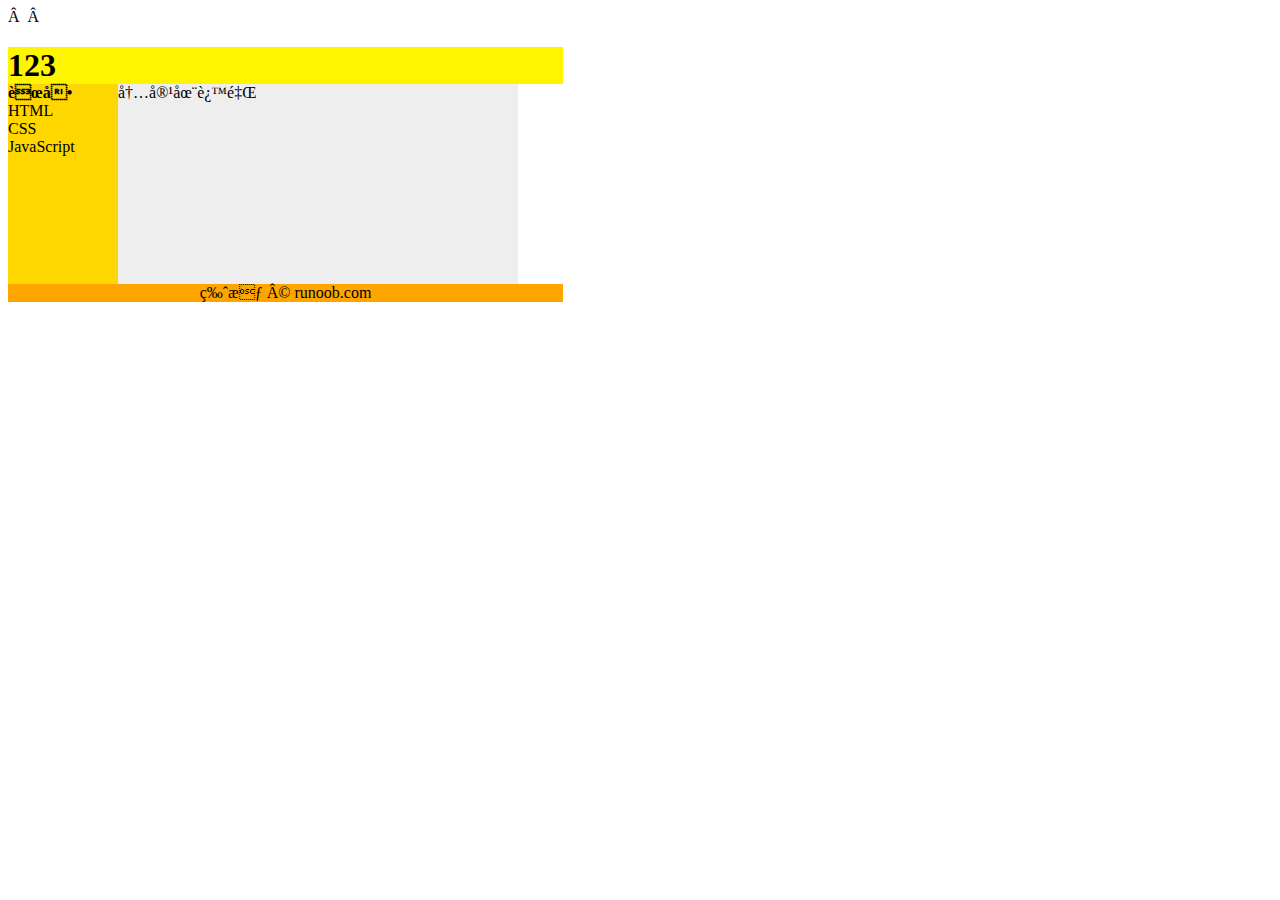
<file: test.html>
<!DOCTYPE html>
<html>
<head> 
<meta charset="utf-8"> 
<title>test</title>
<style>
.width
{
	width:555px
}
.center
{
	text-align:center;
}
</style>
</head>
<body>

<div class="width"><!--id="container" style="width:555px"-->

<div id="header" style="background-color:#FFF500;">
<h1 style="margin-bottom:0;">123</h1></div>

<div id="menu" style="background-color:#FFD700;height:200px;width:110px;float:left;">
<b>菜单</b><br>
HTML<br>
CSS<br>
JavaScript</div>

<div id="content" style="background-color:#EEEEEE;height:200px;width:400px;float:left;">
内容在这里</div>

<div id="footer" style="background-color:#FFA500;clear:both;text-align:center;">
版权 © runoob.com</div>

</div>
 
</body>
</html>
</file>
<file: css/index/style.css>
html, body {
	font-family: Georgia, serif;
	font-style: italic;
	font-size: 4.2vmin;
	line-height: 4.7vmin;
	color: rgba(255,255,255,0.6);
	margin: 0;
	padding: 0;
	height: 100%;
	background: rgba(66,39,71,1);
	background: -moz-linear-gradient(top, rgba(66,39,71,1) 0%, rgba(43,25,46,1) 73%, rgba(19,11,20,1) 100%);
	background: -webkit-gradient(left top, left bottom, color-stop(0%, rgba(66,39,71,1)), color-stop(73%, rgba(43,25,46,1)), color-stop(100%, rgba(19,11,20,1)));
	background: -webkit-linear-gradient(top, rgba(66,39,71,1) 0%, rgba(43,25,46,1) 73%, rgba(19,11,20,1) 100%);
	background: -o-linear-gradient(top, rgba(66,39,71,1) 0%, rgba(43,25,46,1) 73%, rgba(19,11,20,1) 100%);
	background: -ms-linear-gradient(top, rgba(66,39,71,1) 0%, rgba(43,25,46,1) 73%, rgba(19,11,20,1) 100%);
	background: linear-gradient(to bottom, rgba(66,39,71,1) 0%, rgba(43,25,46,1) 73%, rgba(19,11,20,1) 100%);}
	
a {color: rgba(255,255,255,0.6);}

a:link,a:visited{
 text-decoration:none;
}

#lampadario {
	position: fixed;
	left: 50%;
	top: 0;}
#filo {
	position: relative;
	background-color: #000000;
	width: 2px;
	height: 150px;
	left: 50%;
	margin-left: -1px;
	z-index: 1;
	-webkit-transform-origin: 0% 0%;
	   -moz-transform-origin: 0% 0%;
		-ms-transform-origin: 0% 0%;
		 -o-transform-origin: 0% 0%;
			transform-origin: 0% 0%;
	-webkit-animation: oscillaFilo .9s ease-in-out 0s infinite alternate;
	   -moz-animation: oscillaFilo .9s ease-in-out 0s infinite alternate;
		-ms-animation: oscillaFilo .9s ease-in-out 0s infinite alternate;
		 -o-animation: oscillaFilo .9s ease-in-out 0s infinite alternate;
			animation: oscillaFilo .9s ease-in-out 0s infinite alternate;}
#filo:after {
	content: " ";
	left: -5px;
	top: 100%;
	position: absolute;
	border-bottom: 15px solid #000000;
	border-left: 4px solid transparent;
	border-right: 4px solid transparent;
	height: 0;
	width: 4px;}
#lampadina {position:relative;}
input[value="off"]:checked ~
#filo {
	-webkit-box-shadow: -80px -10px 7px 0 rgba(0,0,0,0.1);
	   -moz-box-shadow: -80px -10px 7px 0 rgba(0,0,0,0.1);
		-ms-box-shadow: -80px -10px 7px 0 rgba(0,0,0,0.1);
		 -o-box-shadow: -80px -10px 7px 0 rgba(0,0,0,0.1);
			box-shadow: -80px -10px 7px 0 rgba(0,0,0,0.1);}
input[value="off"]:checked ~
#filo:after {
	-webkit-box-shadow: -80px -10px 10px -2px rgba(0,0,0,0.1);
	   -moz-box-shadow: -80px -10px 10px -2px rgba(0,0,0,0.1);
		-ms-box-shadow: -80px -10px 10px -2px rgba(0,0,0,0.1);
		 -o-box-shadow: -80px -10px 10px -2px rgba(0,0,0,0.1);
			box-shadow: -80px -10px 10px -2px rgba(0,0,0,0.1);}
input {
	position: absolute;
	width: 90px;
	height: 70px;
	top: 150px;
	margin-left:-45px;
	opacity: 0;
	z-index: 1;
	cursor: pointer;}

input[value="on"] {top: 150px;}
input[value="off"] {top: -100px;}
input[value="on"]:checked {top: -100px;}
input[value="on"]:checked + input[value="off"] {top: 150px;}

label {
	width: 51px;
	height: 51px;
	top: 164px;
	position: absolute;
	left: 0;
	margin-left: -24px;
	-webkit-border-radius: 100%;
	   -moz-border-radius: 100%;
		-ms-border-radius: 100%;
		 -o-border-radius: 100%;
			border-radius: 100%;
	-webkit-animation: oscillaLampadina .9s ease-in-out 0s infinite alternate;
	   -moz-animation: oscillaLampadina .9s ease-in-out 0s infinite alternate;
		-ms-animation: oscillaLampadina .9s ease-in-out 0s infinite alternate;
		 -o-animation: oscillaLampadina .9s ease-in-out 0s infinite alternate;
			animation: oscillaLampadina .9s ease-in-out 0s infinite alternate;}           
input[value="off"]:checked ~
label {
	background: rgba(255,255,255,0.03);
	-webkit-box-shadow: inset 0px 1px 5px rgba(255,255,255,0.1), inset 0px 2px 20px rgba(255,255,255,0.07), -80px -15px 15px -5px rgba(0,0,0,0.1);
	   -moz-box-shadow: inset 0px 1px 5px rgba(255,255,255,0.1), inset 0px 2px 20px rgba(255,255,255,0.07), -80px -15px 15px -5px rgba(0,0,0,0.1);
		-ms-box-shadow: inset 0px 1px 5px rgba(255,255,255,0.1), inset 0px 2px 20px rgba(255,255,255,0.07), -80px -15px 15px -5px rgba(0,0,0,0.1);
		 -o-box-shadow: inset 0px 1px 5px rgba(255,255,255,0.1), inset 0px 2px 20px rgba(255,255,255,0.07), -80px -15px 15px -5px rgba(0,0,0,0.1);
			box-shadow: inset 0px 1px 5px rgba(255,255,255,0.1), inset 0px 2px 20px rgba(255,255,255,0.07), -80px -15px 15px -5px rgba(0,0,0,0.1);
}
input[value="on"]:checked ~
label {
	background: rgba(255,255,255,1);
	-webkit-box-shadow: 0px 0px 10px rgba(255,255,255,0.8), 0px 0px 30px rgba(255,255,255,0.8), 0px 0px 50px rgba(255,255,255,0.6), 0px 0px 70px rgba(255,255,255,0.6), -80px -15px 120px 0px rgba(255,255,255,0.4);
	   -moz-box-shadow: 0px 0px 10px rgba(255,255,255,0.8), 0px 0px 30px rgba(255,255,255,0.8), 0px 0px 50px rgba(255,255,255,0.6), 0px 0px 70px rgba(255,255,255,0.6), -80px -15px 120px 0px rgba(255,255,255,0.4);
		-ms-box-shadow: 0px 0px 10px rgba(255,255,255,0.8), 0px 0px 30px rgba(255,255,255,0.8), 0px 0px 50px rgba(255,255,255,0.6), 0px 0px 70px rgba(255,255,255,0.6), -80px -15px 120px 0px rgba(255,255,255,0.4);
		 -o-box-shadow: 0px 0px 10px rgba(255,255,255,0.8), 0px 0px 30px rgba(255,255,255,0.8), 0px 0px 50px rgba(255,255,255,0.6), 0px 0px 70px rgba(255,255,255,0.6), -80px -15px 120px 0px rgba(255,255,255,0.4);
			box-shadow: 0px 0px 10px rgba(255,255,255,0.8), 0px 0px 30px rgba(255,255,255,0.8), 0px 0px 50px rgba(255,255,255,0.6), 0px 0px 70px rgba(255,255,255,0.6), -80px -15px 120px 0px rgba(255,255,255,0.4);
}

input[value="off"]:checked ~
label:after {
	content: " ";
	width: 15px;
	height: 15px;
	top: 0;
	position: absolute;
	left: 0;
	margin-left: 15px;
	-webkit-border-radius: 100%;
	   -moz-border-radius: 100%;
		-ms-border-radius: 100%;
		 -o-border-radius: 100%;
			border-radius: 100%;
	border: 2px solid rgba(255,255,255,0.03);}
#sorpresa {
	position: fixed;
	top: 0;
	left: 0;
	width: 100%;}
input[value="off"]:checked ~
#lampadina #sorpresa {opacity: 0;}
input[value="on"]:checked ~
#lampadina #sorpresa {opacity: 1;}
#footer {
	position: fixed;
	width: 94%;
	text-align: center;
	bottom: 30%;
	padding: 0 3%;
	z-index:1;}
@-webkit-keyframes oscillaFilo {
	from {-webkit-transform:rotate(5deg);}
	to {-webkit-transform:rotate(-5deg);}}
@-moz-keyframes oscillaFilo {
	from {-moz-transform:rotate(5deg);}
	to {-moz-transform:rotate(-5deg);}}
@-ms-keyframes oscillaFilo {
	from {-ms-transform:rotate(5deg);}
	to {-ms-transform:rotate(-5deg);}}
@-o-keyframes oscillaFilo {
	from {-o-transform:rotate(5deg);}
	to {-o-transform:rotate(-5deg);}}
@keyframes oscillaFilo {
	from {transform:rotate(5deg);}
	to {transform:rotate(-5deg);}}

@-webkit-keyframes oscillaLampadina {
	from {-webkit-transform: rotate(3deg) translate(-16.4px,-1px);}
	to {-webkit-transform: rotate(-3deg) translate(16.4px,-1px);}}
@-moz-keyframes oscillaLampadina {
	from {-moz-transform: rotate(3deg) translate(-16.4px,-1px);}
	to {-moz-transform: rotate(-3deg) translate(16.4px,-1px);}}
@-ms-keyframes oscillaLampadina {
	from {-ms-transform: rotate(3deg) translate(-16.4px,-1px);}
	to {-ms-transform: rotate(-3deg) translate(16.4px,-1px);}}
@-o-keyframes oscillaLampadina {
	from {-o-transform: rotate(3deg) translate(-16.4px,-1px);} 
	to {-o-transform: rotate(-3deg) translate(16.4px,-1px);}}
@keyframes oscillaLampadina {
	from {transform: rotate(3deg) translate(-16.4px,-1px);}
	to {transform: rotate(-3deg) translate(16.4px,-1px);}}

@-webkit-keyframes ombraTesto {
	from {-webkit-transform: translate(1px,0px) scale(1.01,1.06) skew(0.9deg, 0deg);} 
	to {-webkit-transform: translate(-1px,0px) scale(1.01,1.06) skew(-0.9deg, 0deg);}}
@-moz-keyframes ombraTesto {
	from {-moz-transform: translate(1px,0px) scale(1.01,1.06) skew(0.9deg, 0deg);}
	to {-moz-transform: translate(-1px,0px) scale(1.01,1.06) skew(-0.9deg, 0deg);}}
@-ms-keyframes ombraTesto {
	from {-ms-transform: translate(1px,0px) scale(1.01,1.06) skew(0.9deg, 0deg);} 
	to {-ms-transform: translate(-1px,0px) scale(1.01,1.06) skew(-0.9deg, 0deg);}}
@-o-keyframes ombraTesto {
	from {-o-transform: translate(1px,0px) scale(1.01,1.06) skew(0.9deg, 0deg);} 
	to {-o-transform: translate(-1px,0px) scale(1.01,1.06) skew(-0.9deg, 0deg);}}
@keyframes ombraTesto {
	from {transform: translate(1px,0px) scale(1.01,1.06) skew(0.9deg, 0deg);} 
	to {transform: translate(-1px,0px) scale(1.01,1.06) skew(-0.9deg, 0deg);}}
</file>
<file: css/2048/style.css>
@charset "UTF-8";
@import url("https://fonts.googleapis.com/css?family=Arvo");
* {
  box-sizing: border-box;
}

a {
  color: #1B9AAA;
  text-decoration: none;
  border-bottom: 1px solid currentColor;
}
a:hover {
  color: #14727e;
}
a:focus, a:active {
  color: #0d4a52;
}

body,
html {
  position: relative;
  width: 100%;
  height: 100%;
  display: -webkit-box;
  display: -ms-flexbox;
  display: flex;
  -webkit-box-orient: vertical;
  -webkit-box-direction: normal;
      -ms-flex-direction: column;
          flex-direction: column;
  font-family: "Arvo", Helvetica, sans-serif;
  font-family: 12px;
  color: #555;
  background: #F8FFE5;
}

strong {
  font-weight: bold;
}

p {
  line-height: 1.6;
}

.inspired {
  margin-top: 1em;
  font-size: 0.9rem;
  color: #9a9a95;
}

header {
  color: #F8FFE5;
  text-align: center;
}
header span {
  display: inline-block;
  box-sizing: border-box;
  width: 4rem;
  height: 4rem;
  line-height: 4rem;
  margin: 0 0.4rem;
  background: #FFC43D;
}
header span:nth-of-type(2) {
  background: #EF476F;
}
header span:nth-of-type(3) {
  background: #1B9AAA;
}
header span:nth-of-type(4) {
  background: #06D6A0;
}

h1 {
  font-size: 2.2rem;
}

.directions {
  padding: 2rem;
  border-top: 1px solid #9a9a95;
  border-bottom: 1px solid #9a9a95;
}

.container {
  margin: 0 auto;
  padding-bottom: 3.5rem;
  -webkit-box-flex: 1;
      -ms-flex: 1;
          flex: 1;
  width: 100%;
  max-width: 550px;
  text-align: center;
}
header .container {
  padding: 0;
  padding: 2rem 4rem;
  max-width: 900px;
}

.scores {
  display: -webkit-box;
  display: -ms-flexbox;
  display: flex;
  -webkit-box-pack: center;
      -ms-flex-pack: center;
          justify-content: center;
}

.score-container {
  display: -webkit-box;
  display: -ms-flexbox;
  display: flex;
  -webkit-box-pack: center;
      -ms-flex-pack: center;
          justify-content: center;
  -webkit-box-align: center;
      -ms-flex-align: center;
          align-items: center;
  margin: 1.8rem;
  font-size: 1.2rem;
  line-height: 1;
  color: #555;
}
.score-container.best-score {
  color: #9a9a95;
}

.score {
  margin-left: 1rem;
  position: relative;
  font-weight: bold;
  font-size: 1.5rem;
  vertical-align: middle;
  text-align: right;
}

.game {
  position: relative;
  margin: 0 auto;
  background: #9a9a95;
  padding: 7px;
  display: inline-block;
  border-radius: 3px;
  box-sizing: border-box;
}

.tile-container {
  border-radius: 6px;
  position: relative;
  width: 400px;
  height: 400px;
}

.tile, .background {
  display: block;
  color: #F8FFE5;
  position: absolute;
  width: 100px;
  height: 100px;
  box-sizing: border-box;
  text-align: center;
}

.background {
  z-index: 1;
  text-align: center;
  border: 7px solid #9a9a95;
  background-color: #F8FFE5;
}

.tile {
  opacity: 0;
  z-index: 2;
  background: #FFC43D;
  color: #F8FFE5;
  display: -webkit-box;
  display: -ms-flexbox;
  display: flex;
  -webkit-box-align: center;
      -ms-flex-align: center;
          align-items: center;
  -webkit-box-pack: center;
      -ms-flex-pack: center;
          justify-content: center;
  font-size: 1.8rem;
  align-items: center;
  -webkit-transition: 110ms ease-in-out;
  transition: 110ms ease-in-out;
  border-radius: 3px;
  border: 7px solid #9a9a95;
  box-sizing: border-box;
}
.tile--4 {
  background: #EF476F;
  color: #F8FFE5;
}
.tile--8 {
  background: #1B9AAA;
  color: #F8FFE5;
}
.tile--16 {
  background: #06D6A0;
  color: #F8FFE5;
}
.tile--32 {
  background: #f37694;
  color: #F8FFE5;
}
.tile--64 {
  background: #22c2d6;
  color: #F8FFE5;
}
.tile--128 {
  background: #17f8be;
  color: #F8FFE5;
}
.tile--256 {
  background: #ffd470;
  color: #F8FFE5;
}
.tile--512 {
  background: #eb184a;
  color: #F8FFE5;
}
.tile--1024 {
  background: #14727e;
  color: #F8FFE5;
}
.tile--2048 {
  background: #05a47b;
  color: #F8FFE5;
}
.tile--pop {
  -webkit-animation: pop 0.3s ease-in-out;
          animation: pop 0.3s ease-in-out;
  -webkit-animation-fill-mode: forwards;
          animation-fill-mode: forwards;
}
.tile--shrink {
  -webkit-animation: shrink 0.5s ease-in-out;
          animation: shrink 0.5s ease-in-out;
  -webkit-animation-fill-mode: forwards;
          animation-fill-mode: forwards;
}

.add {
  position: absolute;
  opacity: 0;
  left: 120%;
  top: 0;
  font-size: 1rem;
  color: #1B9AAA;
}
.add.active {
  -webkit-animation: add 0.8s ease-in-out;
          animation: add 0.8s ease-in-out;
}

@-webkit-keyframes add {
  0% {
    opacity: 1;
    top: 0;
  }
  100% {
    opacity: 0;
    top: -100%;
  }
}

@keyframes add {
  0% {
    opacity: 1;
    top: 0;
  }
  100% {
    opacity: 0;
    top: -100%;
  }
}
@-webkit-keyframes pop {
  0% {
    -webkit-transform: scale(0.5);
            transform: scale(0.5);
    opacity: 0;
  }
  90% {
    -webkit-transform: scale(1.1);
            transform: scale(1.1);
    opacity: 1;
  }
  100% {
    -webkit-transform: scale(1);
            transform: scale(1);
    opacity: 1;
  }
}
@keyframes pop {
  0% {
    -webkit-transform: scale(0.5);
            transform: scale(0.5);
    opacity: 0;
  }
  90% {
    -webkit-transform: scale(1.1);
            transform: scale(1.1);
    opacity: 1;
  }
  100% {
    -webkit-transform: scale(1);
            transform: scale(1);
    opacity: 1;
  }
}
@-webkit-keyframes shrink {
  0% {
    -webkit-transform: scale(1);
            transform: scale(1);
    opacity: 1;
  }
  100% {
    -webkit-transform: scale(0.9);
            transform: scale(0.9);
    opacity: 0.9;
  }
}
@keyframes shrink {
  0% {
    -webkit-transform: scale(1);
            transform: scale(1);
    opacity: 1;
  }
  100% {
    -webkit-transform: scale(0.9);
            transform: scale(0.9);
    opacity: 0.9;
  }
}
.end {
  opacity: 0;
  position: absolute;
  top: 0;
  left: 0;
  width: 100%;
  height: 100%;
  z-index: -1;
  display: -webkit-box;
  display: -ms-flexbox;
  display: flex;
  -webkit-box-orient: vertical;
  -webkit-box-direction: normal;
      -ms-flex-direction: column;
          flex-direction: column;
  -webkit-box-pack: center;
      -ms-flex-pack: center;
          justify-content: center;
  -webkit-box-align: center;
      -ms-flex-align: center;
          align-items: center;
  background: rgba(85, 85, 85, 0.9);
  color: white;
  font-size: 2rem;
  -webkit-transition: opacity 0.3s ease-in-out;
  transition: opacity 0.3s ease-in-out;
}
.end btn {
  margin-top: 1rem;
}
.end.active {
  opacity: 1;
  z-index: 1000;
}

.monkey {
  font-size: 3rem;
  margin: 1rem 0;
}

.btn {
  font-family: inherit;
  font-size: 1rem;
  border: none;
  background: #1B9AAA;
  letter-spacing: 1px;
  color: white;
  font-weight: 300;
  padding: 0.9em 1.5em;
  border-radius: 3px;
  border: 1px solid transparent;
  cursor: pointer;
}
.btn:hover {
  background-color: #14727e;
}
.btn:active {
  background-color: #0d4a52;
}
.btn:focus {
  box-shadow: 0 0 10px #0d4a52 inset;
  outline: none;
}

.not-recommended {
  display: -webkit-box;
  display: -ms-flexbox;
  display: flex;
  -webkit-box-pack: center;
      -ms-flex-pack: center;
          justify-content: center;
  -webkit-box-align: center;
      -ms-flex-align: center;
          align-items: center;
  margin-top: 3rem;
}
.not-recommended * + * {
  margin-left: 10px;
}
.not-recommended__item + .not-recommended__annotation:before {
  font-size: 30px;
  content: "😐";
}
.not-recommended__item:hover + .not-recommended__annotation:before {
  content: "😟";
}
.not-recommended__item:focus + .not-recommended__annotation:before {
  content: "😄";
}
.not-recommended__item:active + .not-recommended__annotation:before {
  content: "😨";
}
</file>
<file: css/baidu/baidu.css>
body{
	margin: 220px;
	min-width: 660px
}
section{
	text-align:center;
}
section input{
	margin: 0;
	padding: 0;
	border: none;
	outline: none;
}
section input[type=text]{
	width: 35em;
	height: 30px;
	padding-left: 0.5em;
}
section input[type=button]{
	background-color: blue;
	width: 6em;
	height: 36px;
	color: white;
}
section .center,.center_left,.center_right{display: inline-block;}
.center_left{border: 1px solid gray;border-right: 0px;float: left;height: 36px;line-height: 36px;}
.center_right{float: left;height: 36px;border: 1px solid blue;border-left: 0px;}
</file>
<file: css/sou/main.css>
body{overflow:hidden}div.container-fluid{width:100%}#soinput{width:500px}div.progress{margin-top:15px;cursor:pointer}#jdt1{width:50%}#jdt2{width:50%}div.modal-body div.checkbox{text-align:right}#a,#b{width:49%;border:0;padding:0;position:absolute;top:0;left:0}#a{z-index:2}#b{z-index:1}#outdated{position:fixed;top:0;left:0;width:100%;height:170px;text-align:center;text-transform:uppercase;z-index:1500;background-color:#73a53e;color:#fff}#outdated h6{font-size:25px;line-height:25px;margin:30px 0 10px;color:#b7fdff}#outdated p{font-size:12px;line-height:12px;margin:0}#outdated #btnUpdateBrowser{display:block;position:relative;padding:10px 20px;margin:30px auto 0;width:230px;color:#fff;text-decoration:none;border:2px solid #fff;cursor:pointer}#outdated #btnUpdateBrowser:hover{color:#f25648;background-color:#fff}#outdated .last{position:absolute;top:10px;right:25px;width:20px;height:20px}#outdated #btnCloseUpdateBrowser{display:block;position:relative;width:100%;height:100%;text-decoration:none;color:#fff;font-size:36px;line-height:36px}
</file>
